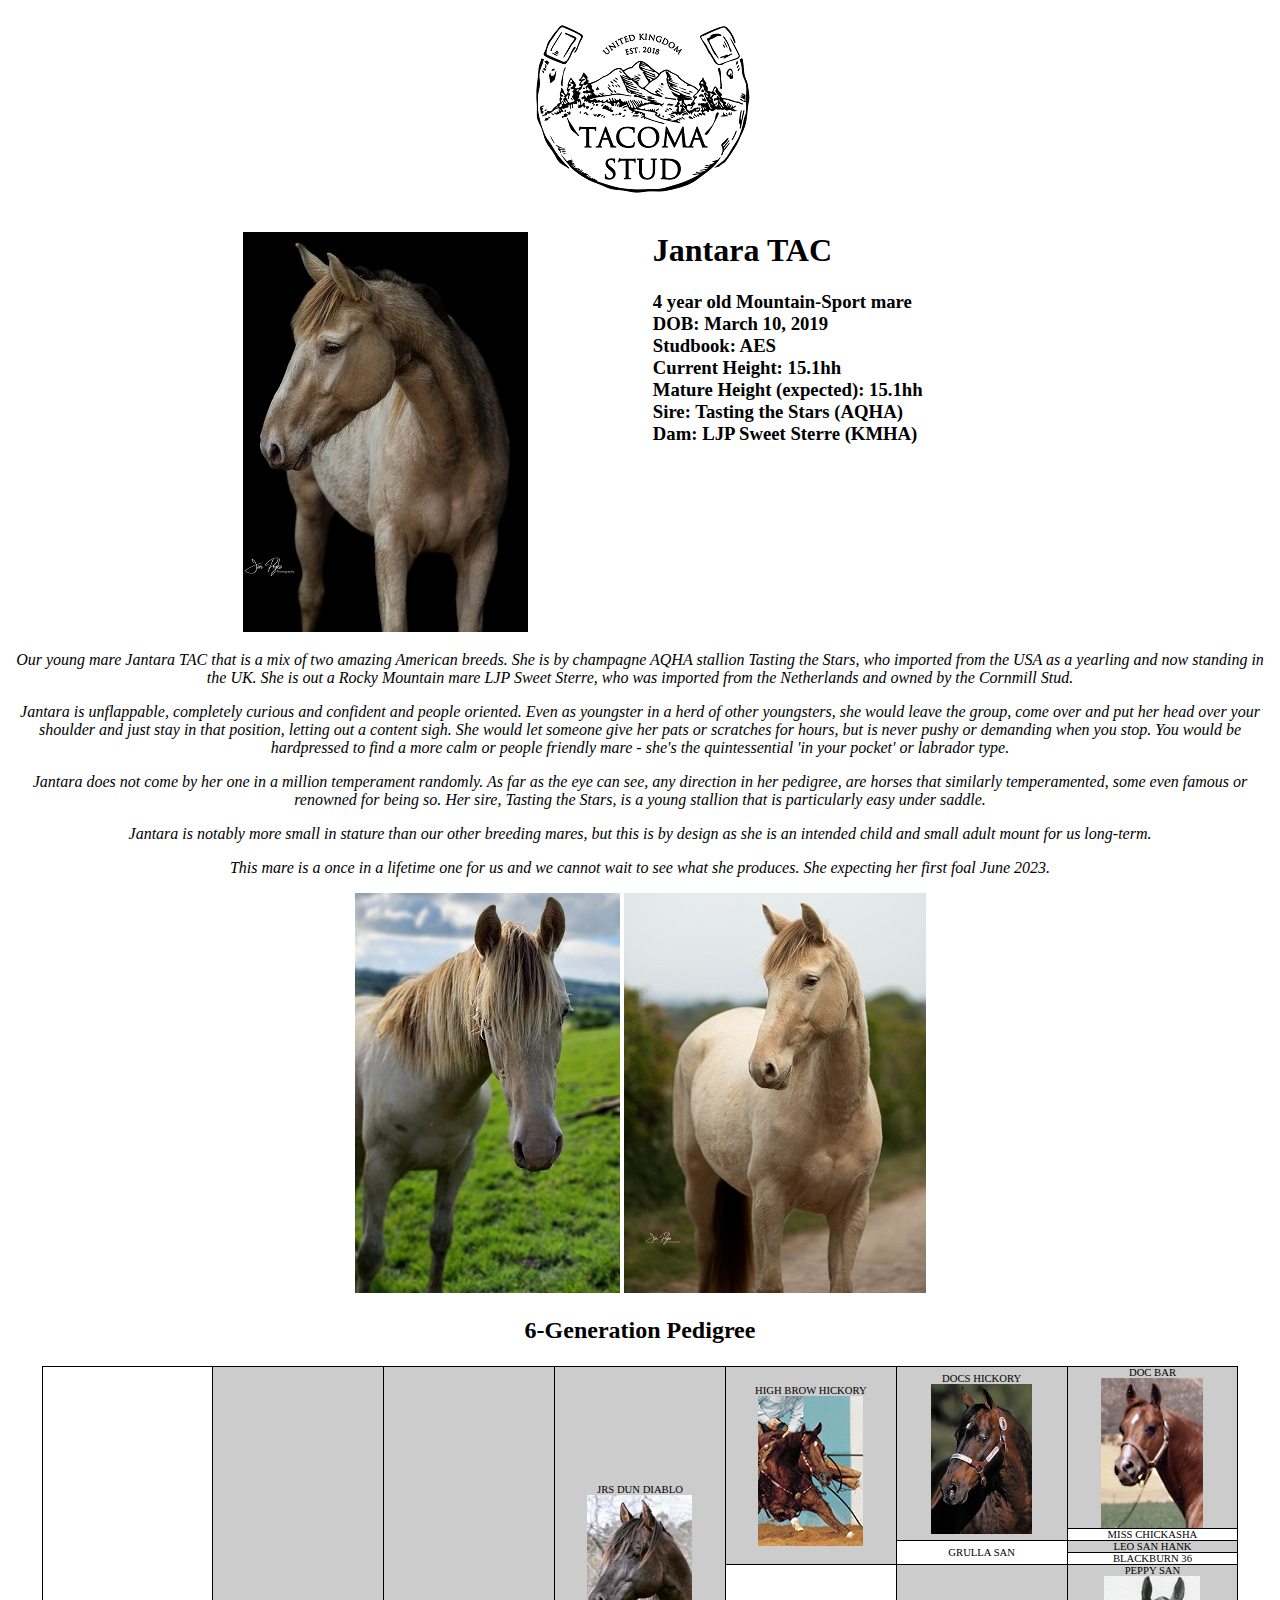
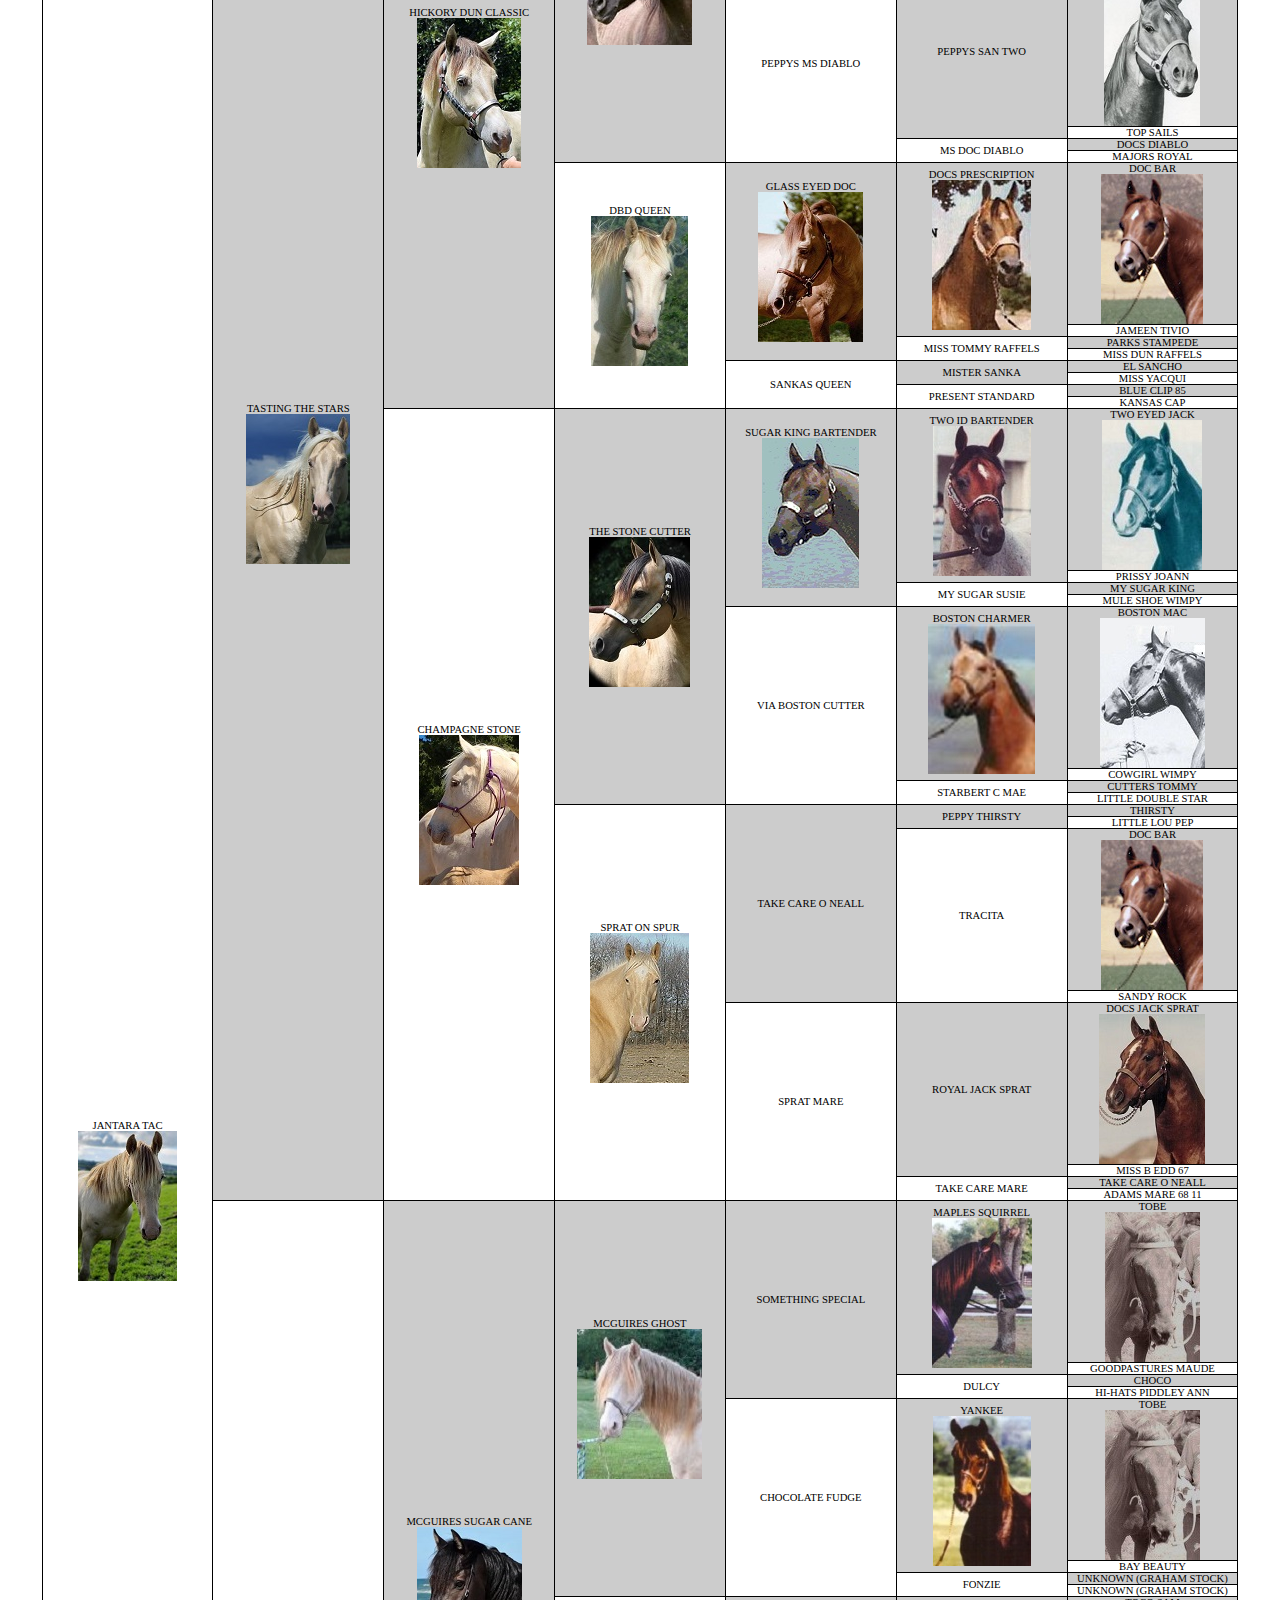
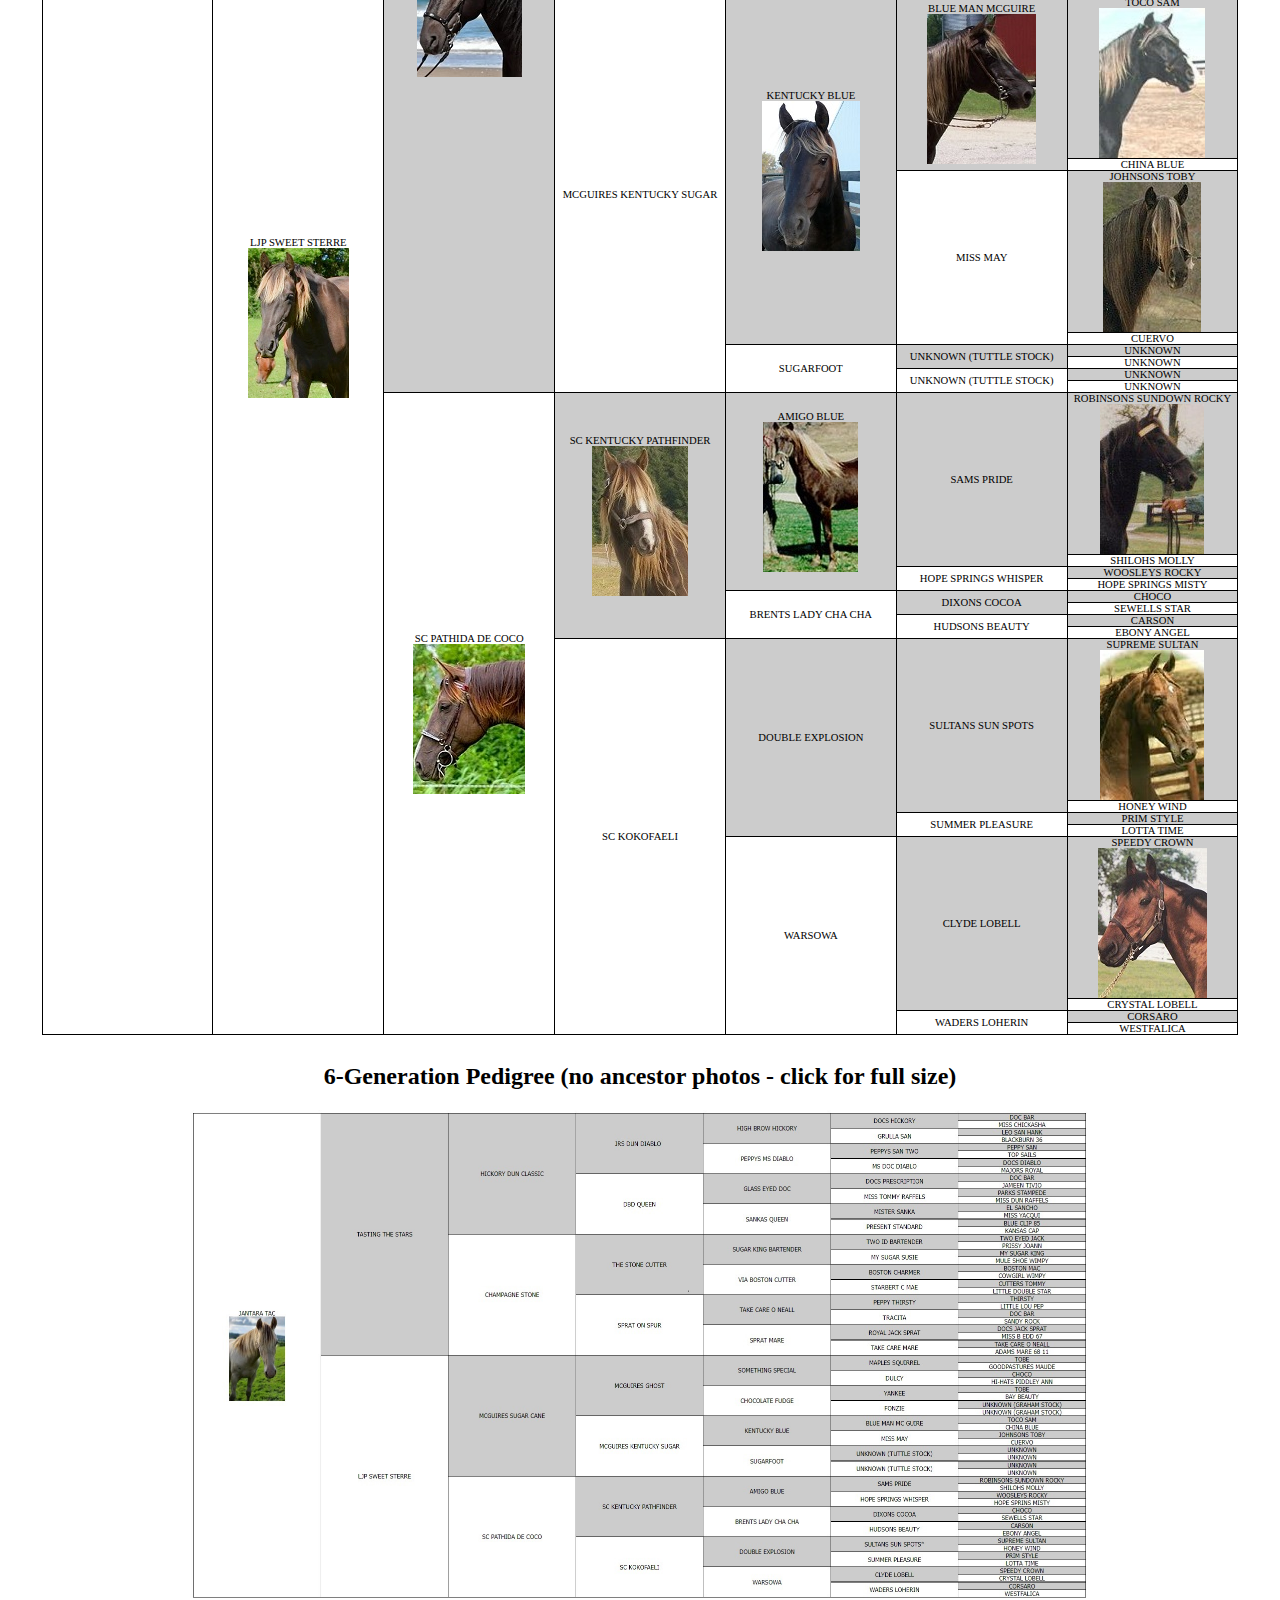
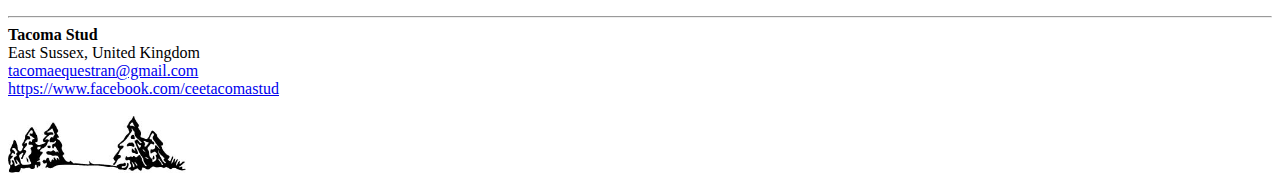
<file: horsepages/jantara/jantara.html>
<html>

<head>
<meta http-equiv="Content-Language" content="en-us">
<meta http-equiv="Content-Type" content="text/html; charset=windows-1252">


<title>Jantara TAC (AES Mare) - Tacoma Stud</title>


</head>

<body>


<table dir="ltr" border="0" cellpadding="0" cellspacing="0" width="100%">
<tr><td valign="top">
<div align="center">



<h1><img src="../../images/tacoma_stud_horseshoe_logo_top.png" alt="" class="center"></h1><p>

<table border="0" width="800">
  <tr>
    <td><img border="0" src="../jantara/images/jantara_top_2.jpg"></td>

    <td valign="top">
        <h1>Jantara TAC</h1>
        <p>
		<h3>
        4 year old Mountain-Sport mare<br>
		<b>DOB</b>: March 10, 2019<br>
		Studbook: AES<br>
		Current Height: 15.1hh<br>
		Mature Height (expected): 15.1hh<br>
		Sire: Tasting the Stars (AQHA)<br>
		Dam: LJP Sweet Sterre (KMHA)<br>

		</h3>
	</td>
   </tr>


</table>


  <p>




<i>Our young mare Jantara TAC that is a mix of two amazing American breeds. She
		is by champagne AQHA stallion Tasting the Stars, who imported from the USA as a yearling and now standing in the UK.
		She is out a Rocky Mountain mare LJP Sweet Sterre, who was imported from the Netherlands and owned by the Cornmill Stud. <p>

Jantara is unflappable, completely curious and confident and people oriented. Even as youngster in a herd of other youngsters,
she would leave the group, come over and put her head over your shoulder and just stay in that position, letting out a content sigh. She would let someone give her pats or scratches for hours,
but is never pushy or demanding when you stop. You would be hardpressed to find a more calm or people friendly mare - she's the quintessential 'in your pocket'
or labrador type.<p>
<p>

Jantara does not come by her one in a million temperament randomly. As far as the eye can see, any direction in her pedigree, are horses that similarly temperamented,
some even famous or renowned for being so. Her sire, Tasting the Stars, is a young stallion that is particularly easy under saddle.<p>

Jantara is notably more small in stature than our other breeding mares, but this is by design as she is an intended child and small adult mount for us long-term.
<p>
This mare is a once in a lifetime one for us and we cannot wait to see what she produces. She expecting her first foal June 2023.<p></i>

<img border="0" src="../jantara/images/jantara_top_1.jpg"> <img border="0" src="../jantara/images/jantara_top_3.jpg">

<h2>6-Generation Pedigree</h2>










     <!-- Begin Pedigree Table -->

     <style>
	.male {
		background-color: #CCCCCC;
		color: #000000;
		font-family: Tahoma;
		font-size: 8pt;
		text-align: center;
		vertical-align: middle;
		border-collapse: collapse;
		border: 1px solid #000000;
	}

	.female {
		background-color: #FFFFFF;
		color: #000000;
		font-family: Tahoma;
		font-size: 8pt;
		text-align: center;
		vertical-align: middle;
		border-collapse: collapse;
		border: 1px solid #000000;
	}
     </style>

     <table border="0" cellpadding="0" width='95%'>
     <tr><td>
     <table style="border: 1px solid #000000; border-collapse: collapse;" border="1" cellpadding="0" cellspacing="0" width="100%">
     <tr>
	<td rowspan='64' width='14%' class='female'>JANTARA TAC
	<br>
	<img border="0" src="images/ped/jantara_ped_chart_photo.jpg">

	</td>
	<td rowspan='32' width='14%' class='male'>TASTING THE STARS
	<br>
	<img border="0" src="images/ped/nash_ped_chart_photo.jpg">
    </td>
	<td rowspan='16' width='14%' class='male'>HICKORY DUN CLASSIC<br>
	<img border="0" src="images/ped/hickory_dun_classic_ped_chart_photo_2.jpg">
	</td>
	<td rowspan='8' width='14%' class='male'>JRS DUN DIABLO
		<br>
	<img border="0" src="images/ped/jrs_dun_diablo_ped_chart_photo_1.jpg">
	</td>
	<td rowspan='4' width='14%' class='male'>HIGH BROW HICKORY<br>
	<img border="0" src="images/ped/high_brow_hickory_ped_chart_photo_1.jpg">
	</td>
	<td rowspan='2' width='14%' class='male'>DOCS HICKORY<br>
	<img border="0" src="images/ped/docs_hickory_ped_chart_photo_4.jpg"></td>
	<td rowspan='1' width='14%' class='male'>DOC BAR<br>
	<img border="0" src="images/ped/doc_bar_ped_chart_photo_1.jpg"></td>
     </tr><tr>
	<td rowspan='1' width='14%' class='female'>MISS CHICKASHA</td>
     </tr><tr>
	<td rowspan='2' width='14%' class='female'>GRULLA SAN</td>
	<td rowspan='1' width='14%' class='male'>LEO SAN HANK</td>
     </tr><tr>
	<td rowspan='1' width='14%' class='female'>BLACKBURN 36</td>
     </tr><tr>
	<td rowspan='4' width='14%' class='female'>PEPPYS MS DIABLO</td>
	<td rowspan='2' width='14%' class='male'>PEPPYS SAN TWO</td>
	<td rowspan='1' width='14%' class='male'>PEPPY SAN<br>
	<img border="0" src="images/ped/peppy_san_ped_chart_photo.jpg"></td>
     </tr><tr>
	<td rowspan='1' width='14%' class='female'>TOP SAILS</td>
     </tr><tr>
	<td rowspan='2' width='14%' class='female'>MS DOC DIABLO</td>
	<td rowspan='1' width='14%' class='male'>DOCS DIABLO</td>
     </tr><tr>
	<td rowspan='1' width='14%' class='female'>MAJORS ROYAL</td>
     </tr><tr>
	<td rowspan='8' width='14%' class='female'>DBD QUEEN<br>
	<img border="0" src="images/ped/dbd_queen_ped_chart_photo.jpg">
	</td>
	<td rowspan='4' width='14%' class='male'>GLASS EYED DOC<br>
	<img border="0" src="images/ped/glass_eyed_doc_ped_chart_photo.jpg"></td>
	<td rowspan='2' width='14%' class='male'>DOCS PRESCRIPTION<br>
	<img border="0" src="images/ped/docs_perscription_ped_chart_photo.jpg"></td>
	<td rowspan='1' width='14%' class='male'>DOC BAR<br>
	<img border="0" src="images/ped/doc_bar_ped_chart_photo_1.jpg"></td>
     </tr><tr>
	<td rowspan='1' width='14%' class='female'>JAMEEN TIVIO</td>
     </tr><tr>
	<td rowspan='2' width='14%' class='female'>MISS TOMMY RAFFELS</td>
	<td rowspan='1' width='14%' class='male'>PARKS STAMPEDE</td>
     </tr><tr>
	<td rowspan='1' width='14%' class='female'>MISS DUN RAFFELS</td>
     </tr><tr>
	<td rowspan='4' width='14%' class='female'>SANKAS QUEEN</td>
	<td rowspan='2' width='14%' class='male'>MISTER SANKA</td>
	<td rowspan='1' width='14%' class='male'>EL SANCHO</td>
     </tr><tr>
	<td rowspan='1' width='14%' class='female'>MISS YACQUI</td>
     </tr><tr>
	<td rowspan='2' width='14%' class='female'>PRESENT STANDARD</td>
	<td rowspan='1' width='14%' class='male'>BLUE CLIP 85</td>
     </tr><tr>
	<td rowspan='1' width='14%' class='female'>KANSAS CAP</td>
     </tr><tr>
	<td rowspan='16' width='14%' class='female'>CHAMPAGNE STONE<br>
	<img border="0" src="images/ped/champagne_stone_ped_chart_photo_2.jpg">
	</td>
	<td rowspan='8' width='14%' class='male'>THE STONE CUTTER<br>
	<img border="0" src="images/ped/the_stone_cutter_ped_chart_photo_1.jpg">
	</td>
	<td rowspan='4' width='14%' class='male'>SUGAR KING BARTENDER<br>
	<img border="0" src="images/ped/sugar_king_bartender_ped_chart_photo_2.jpg"></td>
	<td rowspan='2' width='14%' class='male'>TWO ID BARTENDER<br>
	<img border="0" src="images/ped/two_id_bartender_ped_chart_photo.jpg"></td>
	<td rowspan='1' width='14%' class='male'>TWO EYED JACK<br>
	<img border="0" src="images/ped/two_eyed_jack_ped_chart_photo.jpg"></td>
     </tr><tr>
	<td rowspan='1' width='14%' class='female'>PRISSY JOANN</td>
     </tr><tr>
	<td rowspan='2' width='14%' class='female'>MY SUGAR SUSIE</td>
	<td rowspan='1' width='14%' class='male'>MY SUGAR KING</td>
     </tr><tr>
	<td rowspan='1' width='14%' class='female'>MULE SHOE WIMPY</td>
     </tr><tr>
	<td rowspan='4' width='14%' class='female'>VIA BOSTON CUTTER</td>
	<td rowspan='2' width='14%' class='male'>BOSTON CHARMER<br>
	<img border="0" src="images/ped/boston_charmer_ped_chart_photo.jpg"></td>
	<td rowspan='1' width='14%' class='male'>BOSTON MAC<br>
	<img border="0" src="images/ped/boston_mac_ped_chart_photo.jpg"></td>
     </tr><tr>
	<td rowspan='1' width='14%' class='female'>COWGIRL WIMPY</td>
     </tr><tr>
	<td rowspan='2' width='14%' class='female'>STARBERT C MAE</td>
	<td rowspan='1' width='14%' class='male'>CUTTERS TOMMY</td>
     </tr><tr>
	<td rowspan='1' width='14%' class='female'>LITTLE DOUBLE STAR</td>
     </tr><tr>
	<td rowspan='8' width='14%' class='female'>SPRAT ON SPUR
	<br>
		<img border="0" src="images/ped/sprat_on_spur_ped_chart_photo_1.jpg">
		</td>




	<td rowspan='4' width='14%' class='male'>TAKE CARE O NEALL</td>
	<td rowspan='2' width='14%' class='male'>PEPPY THIRSTY</td>
	<td rowspan='1' width='14%' class='male'>THIRSTY</td>
     </tr><tr>
	<td rowspan='1' width='14%' class='female'>LITTLE LOU PEP</td>
     </tr><tr>
	<td rowspan='2' width='14%' class='female'>TRACITA</td>
	<td rowspan='1' width='14%' class='male'>DOC BAR<br>
	<img border="0" src="images/ped/doc_bar_ped_chart_photo_1.jpg"></td>
     </tr><tr>
	<td rowspan='1' width='14%' class='female'>SANDY ROCK</td>
     </tr><tr>
	<td rowspan='4' width='14%' class='female'>SPRAT MARE</td>
	<td rowspan='2' width='14%' class='male'>ROYAL JACK SPRAT</td>
	<td rowspan='1' width='14%' class='male'>DOCS JACK SPRAT<br>
	<img border="0" src="images/ped/docs_jack_sprat_ped_chart_photo.jpg"></td>
     </tr><tr>
	<td rowspan='1' width='14%' class='female'>MISS B EDD 67</td>
     </tr><tr>
	<td rowspan='2' width='14%' class='female'>TAKE CARE MARE</td>
	<td rowspan='1' width='14%' class='male'>TAKE CARE O NEALL</td>
     </tr><tr>
	<td rowspan='1' width='14%' class='female'>ADAMS MARE 68 11</td>
     </tr><tr>
	<td rowspan='32' width='14%' class='female'>LJP SWEET STERRE<br>
	<img border="0" src="images/ped/steffi_ped_chart_photo_2.jpg">
	</td>
	<td rowspan='16' width='14%' class='male'>MCGUIRES SUGAR CANE	<br>
	<img border="0" src="images/ped/mcguires_sugar_cane_ped_chart_photo_1.jpg"></td>
	<td rowspan='8' width='14%' class='male'>MCGUIRES GHOST<br>
	<img border="0" src="images/ped/mcguires_ghost_ped_chart_photo_1.jpg"></td>
	<td rowspan='4' width='14%' class='male'>SOMETHING SPECIAL</td>
	<td rowspan='2' width='14%' class='male'>MAPLES SQUIRREL<br>
	<img border="0" src="images/ped/maples_squirrel_ped_chart_photo.jpg"></td>
	<td rowspan='1' width='14%' class='male'>TOBE<br>
	<img border="0" src="images/ped/tobe_ped_chart_photo_1.jpg"></td>
     </tr><tr>
	<td rowspan='1' width='14%' class='female'>GOODPASTURES MAUDE</td>
     </tr><tr>
	<td rowspan='2' width='14%' class='female'>DULCY</td>
	<td rowspan='1' width='14%' class='male'>CHOCO</td>
     </tr><tr>
	<td rowspan='1' width='14%' class='female'>HI-HATS PIDDLEY ANN</td>
     </tr><tr>
	<td rowspan='4' width='14%' class='female'>CHOCOLATE FUDGE</td>
	<td rowspan='2' width='14%' class='male'>YANKEE<br>
	<img border="0" src="images/ped/yankee_ped_chart_photo.jpg"></td>
	<td rowspan='1' width='14%' class='male'>TOBE<br>
	<img border="0" src="images/ped/tobe_ped_chart_photo_1.jpg"></td>
     </tr><tr>
	<td rowspan='1' width='14%' class='female'>BAY BEAUTY</td>
     </tr><tr>
	<td rowspan='2' width='14%' class='female'>FONZIE</td>
	<td rowspan='1' width='14%' class='male'>UNKNOWN (GRAHAM STOCK)</td>
     </tr><tr>
	<td rowspan='1' width='14%' class='female'>UNKNOWN (GRAHAM STOCK)</td>
     </tr><tr>
	<td rowspan='8' width='14%' class='female'>MCGUIRES KENTUCKY SUGAR</td>
	<td rowspan='4' width='14%' class='male'>KENTUCKY BLUE<br>
	<img border="0" src="images/ped/kentucky_blue_ped_chart_photo_1.jpg"></td>
	<td rowspan='2' width='14%' class='male'>BLUE MAN MCGUIRE<br>
	<img border="0" src="images/ped/blue_man_mcguire_ped_chart_photo.jpg"></td>
	<td rowspan='1' width='14%' class='male'>TOCO SAM<br>
	<img border="0" src="images/ped/toco_sam_ped_chart_photo.jpg"></td>
     </tr><tr>
	<td rowspan='1' width='14%' class='female'>CHINA BLUE</td>
     </tr><tr>
	<td rowspan='2' width='14%' class='female'>MISS MAY</td>
	<td rowspan='1' width='14%' class='male'>JOHNSONS TOBY<br>
	<img border="0" src="images/ped/johnsons_toby_ped_chart_photo.jpg"></td>
     </tr><tr>
	<td rowspan='1' width='14%' class='female'>CUERVO</td>
     </tr><tr>
	<td rowspan='4' width='14%' class='female'>SUGARFOOT</td>
	<td rowspan='2' width='14%' class='male'>UNKNOWN (TUTTLE STOCK)</td>
	<td rowspan='1' width='14%' class='male'>UNKNOWN</td>
     </tr><tr>
	<td rowspan='1' width='14%' class='female'>UNKNOWN</td>
     </tr><tr>
	<td rowspan='2' width='14%' class='female'>UNKNOWN (TUTTLE STOCK)</td>
	<td rowspan='1' width='14%' class='male'>UNKNOWN</td>
     </tr><tr>
	<td rowspan='1' width='14%' class='female'>UNKNOWN</td>
     </tr><tr>
	<td rowspan='16' width='14%' class='female'>SC PATHIDA DE COCO<br>
	<img border="0" src="images/ped/sc_pathida_ped_chart_photo_1.jpg"></td>
	<td rowspan='8' width='14%' class='male'>SC KENTUCKY PATHFINDER<br>
	<img border="0" src="images/ped/sc_kentucky_pathfinder_ped_chart_photo_4.jpg"></td>
	<td rowspan='4' width='14%' class='male'>AMIGO BLUE<br>
	<img border="0" src="images/ped/amigo_blue_ped_chart_photo.jpg"></td>
	<td rowspan='2' width='14%' class='male'>SAMS PRIDE</td>
	<td rowspan='1' width='14%' class='male'>ROBINSONS SUNDOWN ROCKY<br>
	<img border="0" src="images/ped/robinsons_sundown_rocky_ped_chart_photo.jpg"></td>
     </tr><tr>
	<td rowspan='1' width='14%' class='female'>SHILOHS MOLLY</td>
     </tr><tr>
	<td rowspan='2' width='14%' class='female'>HOPE SPRINGS WHISPER</td>
	<td rowspan='1' width='14%' class='male'>WOOSLEYS ROCKY</td>
     </tr><tr>
	<td rowspan='1' width='14%' class='female'>HOPE SPRINGS MISTY</td>
     </tr><tr>
	<td rowspan='4' width='14%' class='female'>BRENTS LADY CHA CHA</td>
	<td rowspan='2' width='14%' class='male'>DIXONS COCOA</td>
	<td rowspan='1' width='14%' class='male'>CHOCO</td>
     </tr><tr>
	<td rowspan='1' width='14%' class='female'>SEWELLS STAR</td>
     </tr><tr>
	<td rowspan='2' width='14%' class='female'>HUDSONS BEAUTY</td>
	<td rowspan='1' width='14%' class='male'>CARSON</td>
     </tr><tr>
	<td rowspan='1' width='14%' class='female'>EBONY ANGEL</td>
     </tr><tr>
	<td rowspan='8' width='14%' class='female'>SC KOKOFAELI</td>
	<td rowspan='4' width='14%' class='male'>DOUBLE EXPLOSION</td>
	<td rowspan='2' width='14%' class='male'>SULTANS SUN SPOTS</td>
	<td rowspan='1' width='14%' class='male'>SUPREME SULTAN<br>
	<img border="0" src="images/ped/supreme_sultan_ped_chart_photo_1.jpg"></td>
     </tr><tr>
	<td rowspan='1' width='14%' class='female'>HONEY WIND</td>
     </tr><tr>
	<td rowspan='2' width='14%' class='female'>SUMMER PLEASURE</td>
	<td rowspan='1' width='14%' class='male'>PRIM STYLE</td>
     </tr><tr>
	<td rowspan='1' width='14%' class='female'>LOTTA TIME</td>
     </tr><tr>
	<td rowspan='4' width='14%' class='female'>WARSOWA</td>
	<td rowspan='2' width='14%' class='male'>CLYDE LOBELL</td>
	<td rowspan='1' width='14%' class='male'>SPEEDY CROWN<br>
	<img border="0" src="images/ped/speedy_crown_ped_chart_photo.jpg"></td>
     </tr><tr>
	<td rowspan='1' width='14%' class='female'>CRYSTAL LOBELL</td>
     </tr><tr>
	<td rowspan='2' width='14%' class='female'>WADERS LOHERIN</td>
	<td rowspan='1' width='14%' class='male'>CORSARO</td>
     </tr><tr>
	<td rowspan='1' width='14%' class='female'>WESTFALICA</td>
     </tr><tr>
     </table>
     </td><tr>
     <tr><td align='right' valign='top' style='padding-top: 0px margin-top: 0px; font-size:8pt; font-family: Arial'>
     </td><tr>
     </table>

    <!-- End Pedigree Table -->









<h2>6-Generation Pedigree (no ancestor photos - click for full size)</h2><p>

   <a href="images/jantara/ped/jantara_pedigree_6_gen.jpg">
   <img border="0" src="images/ped/jantara_pedigree_6_gen.jpg" height="490" width="900">
   </a>
<p>
</div>


<p>

<hr><p>







<!-- End of main page body table -->
 </td>
 </tr>
 </table>




<!-- Footer -->
					<footer id="footer">

						<b>Tacoma Stud</b><br>
						East Sussex, United Kingdom<br>
						<a href="mailto:tacomaequestrian@gmail.com"><u> tacomaequestran@gmail.com</u></a><br>
						<a  href="https://www.facebook.com/ceetacomastud"><u>https://www.facebook.com/ceetacomastud</u><br>

						<br><img src="../../images/trees_footer.jpg" width = "178" height = "57" alt="" class="center"/>


					</footer>

</body>

</html>
</file>
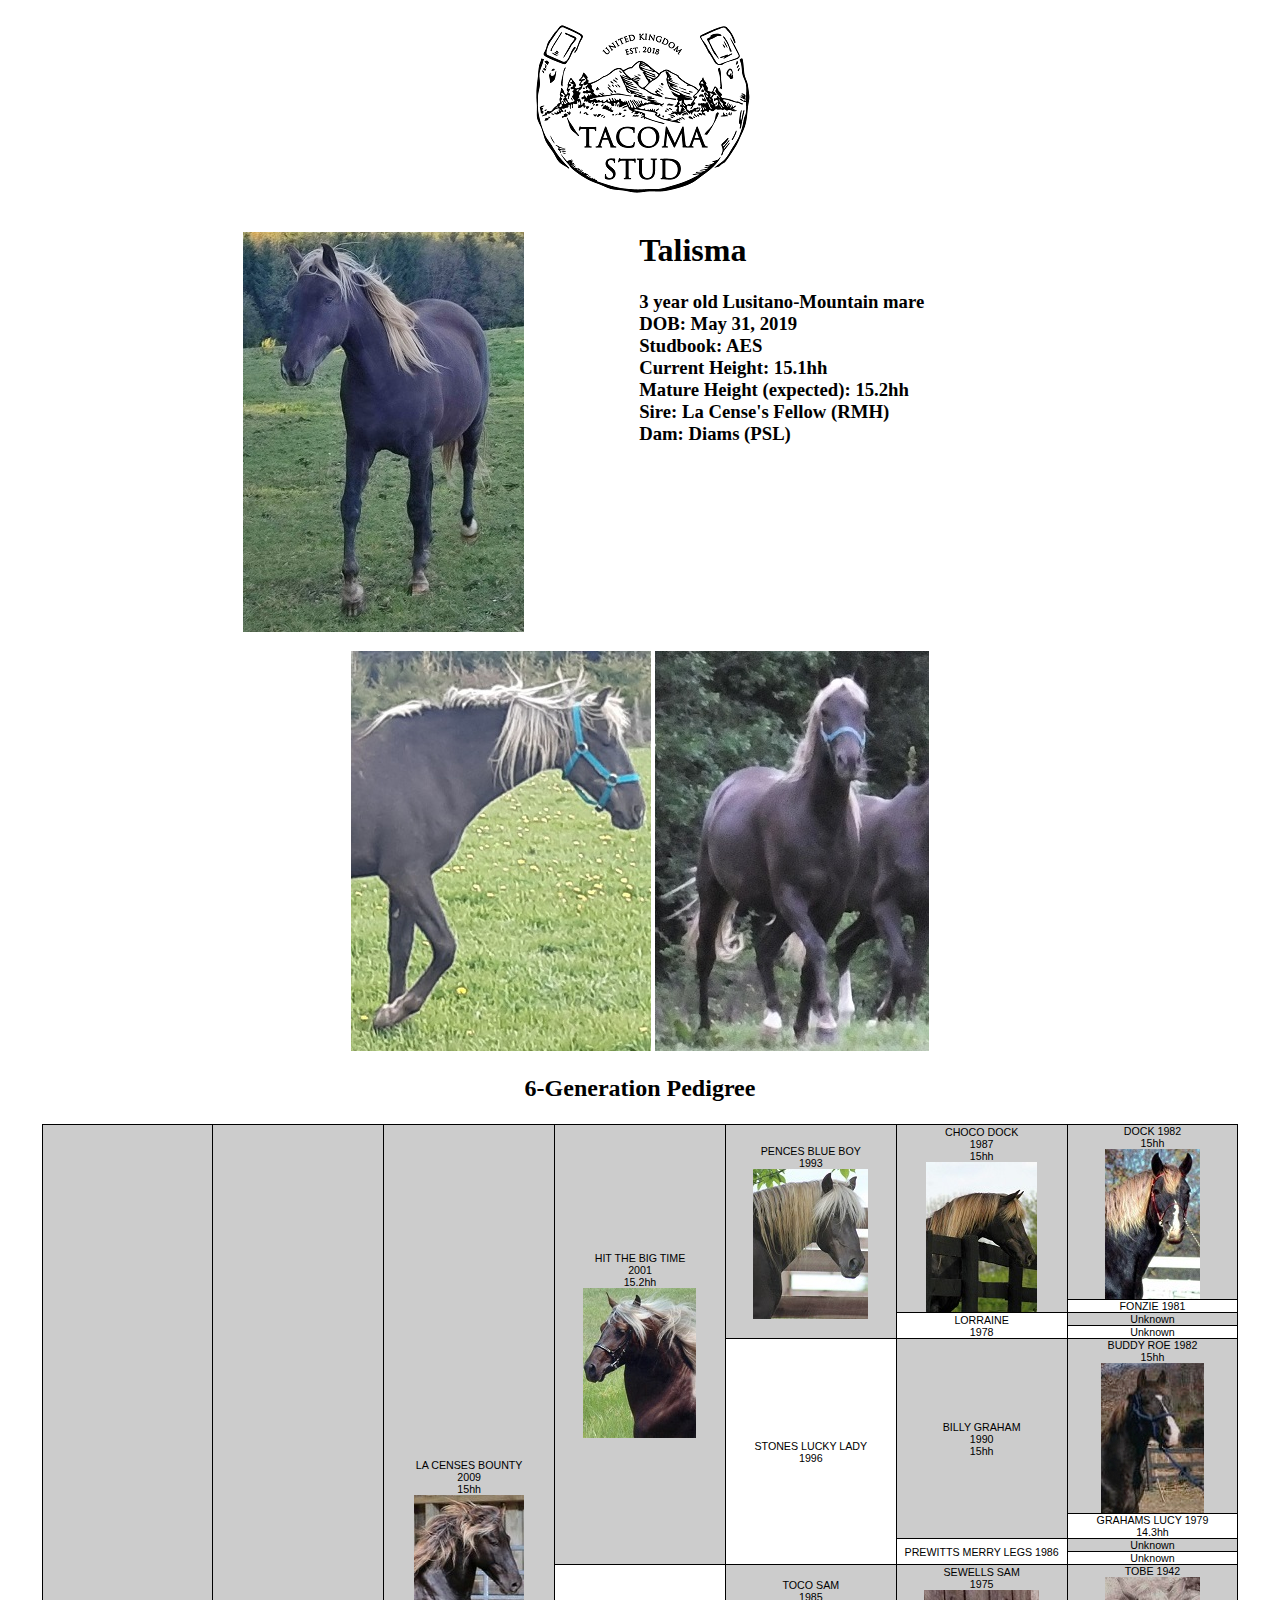
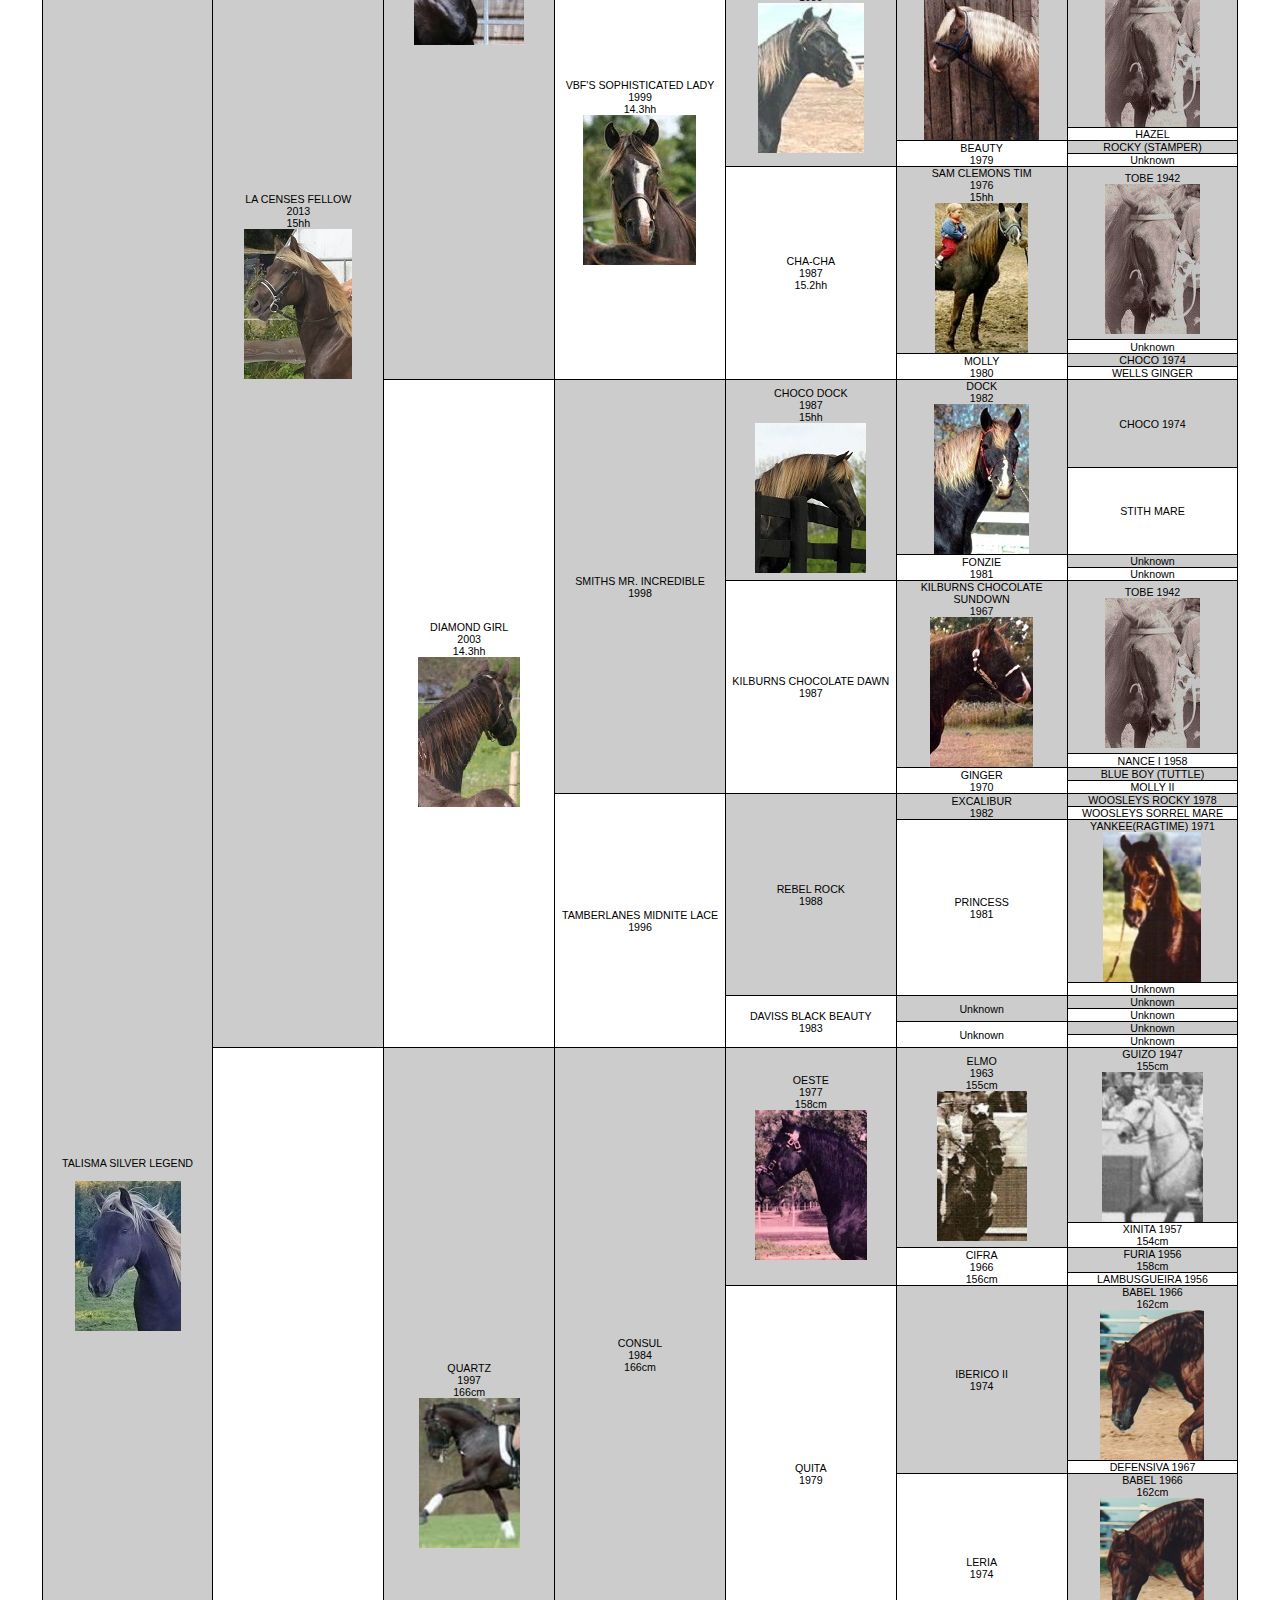
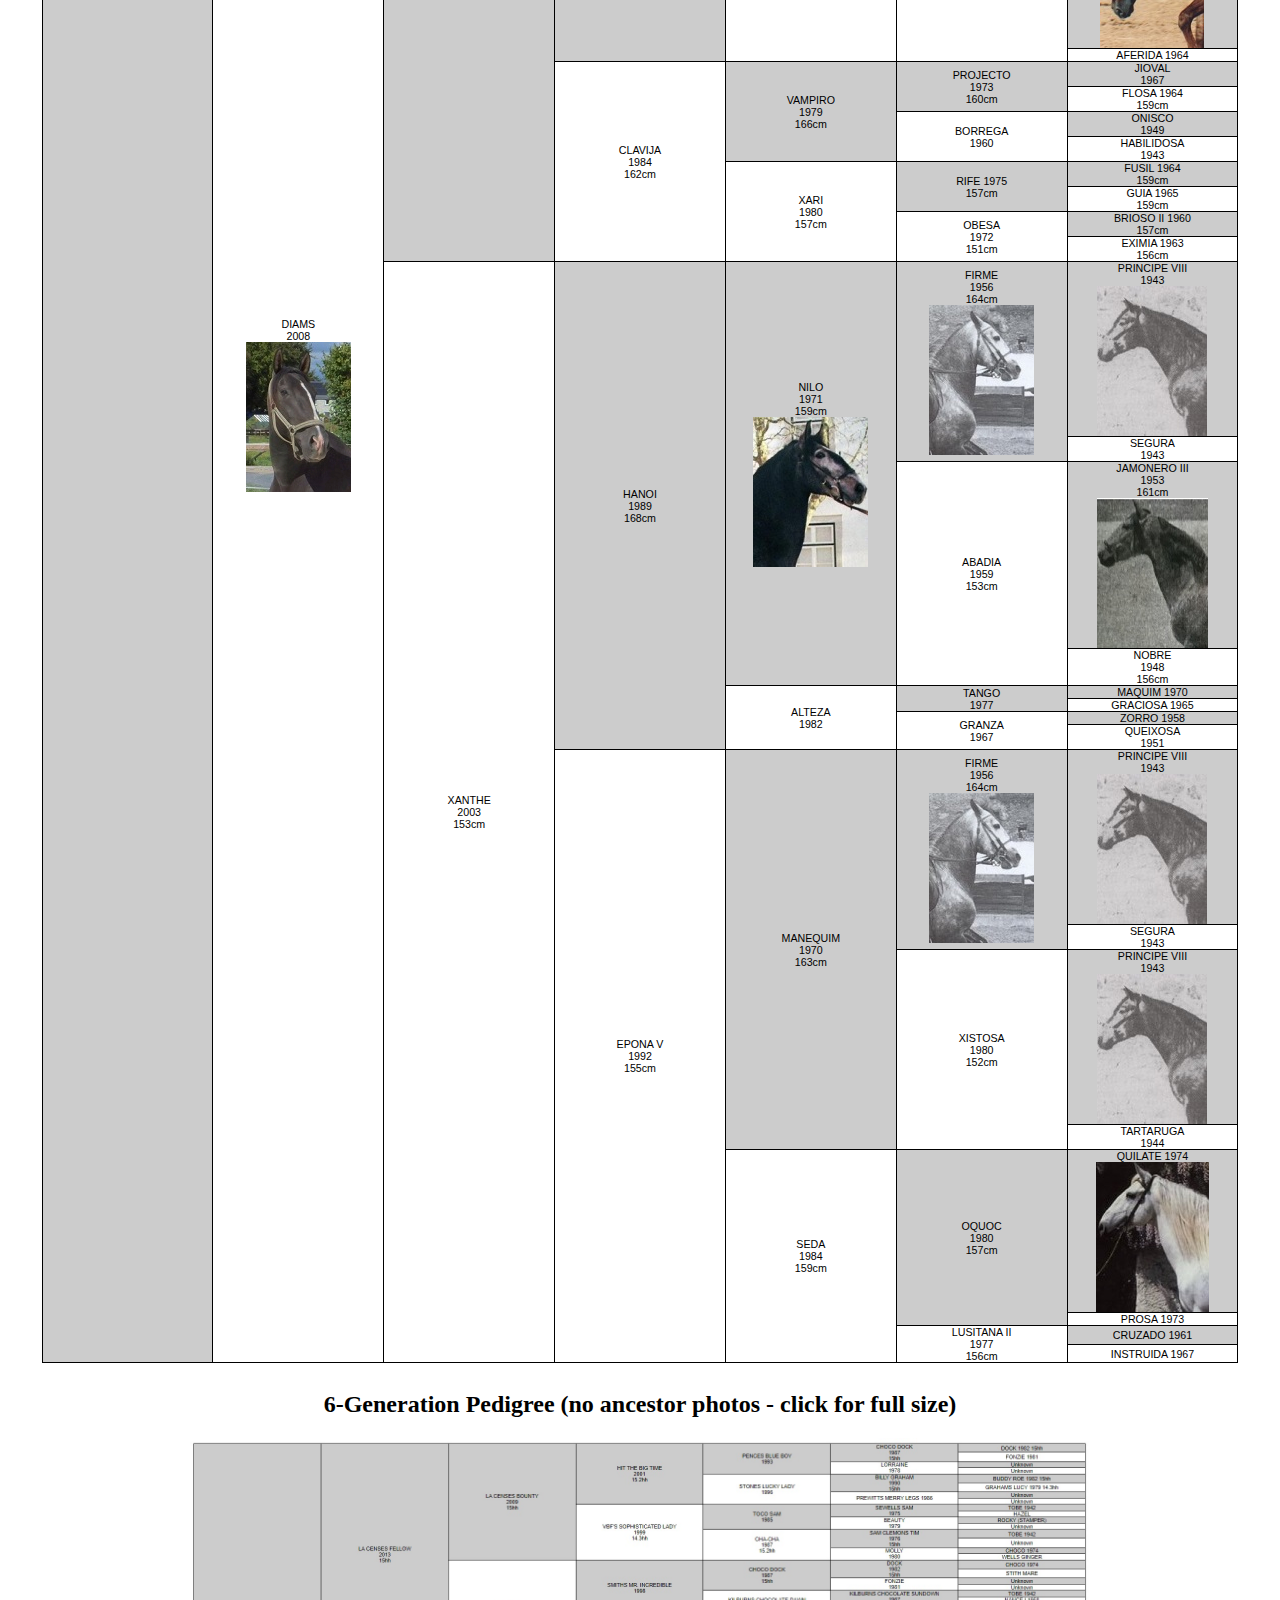
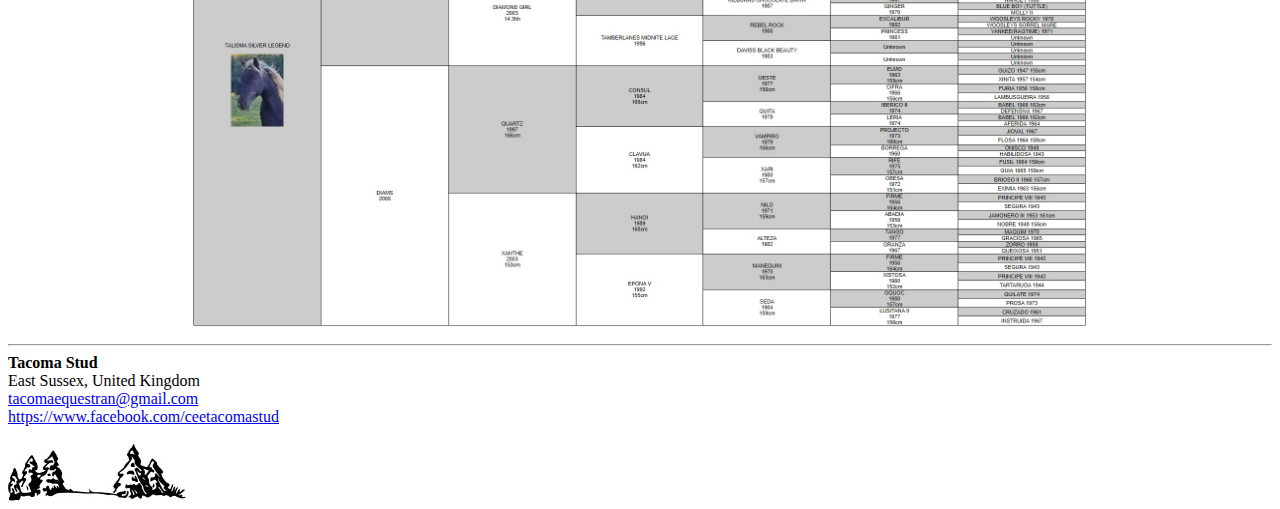
<file: horsepages/talisma/talisma.html>
<html>

<head>
<meta http-equiv="Content-Language" content="en-us">
<meta http-equiv="Content-Type" content="text/html; charset=windows-1252">


<title>Talisma (AES Mare) - Tacoma Stud</title>


</head>

<body>


<table dir="ltr" border="0" cellpadding="0" cellspacing="0" width="100%">
<tr><td valign="top">
<div align="center">



<h1><img src="../../images/tacoma_stud_horseshoe_logo_top.png" alt="" class="center"></h1><p>

<table border="0" width="800">
  <tr>
    <td><img border="0" src="../talisma/images/talisma_top_2.jpg"></td>

    <td valign="top">
        <h1>Talisma</h1>
        <p>
		<h3>
        3 year old Lusitano-Mountain mare<br>
		<b>DOB</b>: May 31, 2019<br>
		Studbook: AES<br>
		Current Height: 15.1hh<br>
		Mature Height (expected): 15.2hh<br>
		Sire: La Cense's Fellow (RMH)<br>
		Dam: Diams (PSL) <br>

		</h3>
	</td>
   </tr>


</table>


  <p>




<i></i>

<img border="0" src="../talisma/images/talisma_top_3.jpg"> <img border="0" src="../talisma/images/talisma_top_4.jpg">

  <p>


<h2>6-Generation Pedigree</h2>






     <!-- Begin Pedigree Table -->

     <style>
	.male {
		background-color: #CCCCCC;
		color: #000000;
		font-family: Arial;
		font-size: 8pt;
		text-align: center;
		vertical-align: middle;
		border-collapse: collapse;
		border: 1px solid #000000;
	}

	.female {
		background-color: #FFFFFF;
		color: #000000;
		font-family: Arial;
		font-size: 8pt;
		text-align: center;
		vertical-align: middle;
		border-collapse: collapse;
		border: 1px solid #000000;
	}
     </style>

     <table border="0" cellpadding="0" width='95%'>
     <tr><td>
     <table style="border: 1px solid #000000; border-collapse: collapse;" border="1" cellpadding="0" cellspacing="0" width="100%">
     <tr>
	<td rowspan='64' width='14%' class='male'>TALISMA SILVER LEGEND<br>
		<br>
		<img border="0" src="images/ped/talisma_ped_chart_photo_2.jpg">
	</td>
	<td rowspan='32' width='14%' class='male'>LA CENSES FELLOW<br>2013<br>15hh
		<br>
		<img border="0" src="images/ped/fellow_ped_chart_photo_3.jpg">
		</td>
	<td rowspan='16' width='14%' class='male'>LA CENSES BOUNTY<br>2009<br>15hh
		<br>
		<img border="0" src="images/ped/la_censes_bounty_ped_chart_photo_1.jpg">
		</td>
	<td rowspan='8' width='14%' class='male'>HIT THE BIG TIME<br>2001<br>15.2hh
		<br>
		<img border="0" src="images/ped/hit_the_big_time_ped_chart_photo_1.jpg">
		</td>
	<td rowspan='4' width='14%' class='male'>PENCES BLUE BOY<br>1993
		<br>
		<img border="0" src="images/ped/pences_blue_boy_ped_chart_photo_2.jpg">
		</td>
	<td rowspan='2' width='14%' class='male'>CHOCO DOCK <br>1987<br>15hh
		<br>
		<img border="0" src="images/ped/choco_dock_ped_chart_photo_2.jpg">
		</td>
	<td rowspan='1' width='14%' class='male'>DOCK 1982<br>15hh
			<br>
		<img border="0" src="images/ped/dock_ped_chart_photo_3.jpg">
		</td>
     </tr><tr>
	<td rowspan='1' width='14%' class='female'>FONZIE 1981</td>
     </tr><tr>
	<td rowspan='2' width='14%' class='female'>LORRAINE <br>1978</td>
	<td rowspan='1' width='14%' class='male'>Unknown</td>
     </tr><tr>
	<td rowspan='1' width='14%' class='female'>Unknown</td>
     </tr><tr>
	<td rowspan='4' width='14%' class='female'>STONES LUCKY LADY<br>1996</td>
	<td rowspan='2' width='14%' class='male'>BILLY GRAHAM <br>1990<br>15hh</td>
	<td rowspan='1' width='14%' class='male'>BUDDY ROE 1982<br>15hh
		<br>
		<img border="0" src="images/ped/buddy_roe_ped_chart_photo_1.jpg">

	</td>
     </tr><tr>
	<td rowspan='1' width='14%' class='female'>GRAHAMS LUCY 1979<br>14.3hh</td>
     </tr><tr>
	<td rowspan='2' width='14%' class='female'>PREWITTS MERRY LEGS 1986</td>
	<td rowspan='1' width='14%' class='male'>Unknown</td>
     </tr><tr>
	<td rowspan='1' width='14%' class='female'>Unknown</td>
     </tr><tr>
	<td rowspan='8' width='14%' class='female'>VBF'S SOPHISTICATED LADY<br>1999<br>14.3hh
		<br>
		<img border="0" src="images/ped/vbfs_sophisticated_lady_ped_chart_photo_9.jpg">
	</td>
	<td rowspan='4' width='14%' class='male'>TOCO SAM<br>1985
		<br>
		<img border="0" src="images/ped/toco_sam_ped_chart_photo.jpg">
		</td>
	<td rowspan='2' width='14%' class='male'>SEWELLS SAM<br>1975
		<br>
		<img border="0" src="images/ped/sewells_sam_ped_chart_photo_2.jpg">
		</td>
	<td rowspan='1' width='14%' class='male'>TOBE 1942
	    <br>
		<img border="0" src="images/ped/tobe_ped_chart_photo_1.jpg">
		</td>
     </tr><tr>
	<td rowspan='1' width='14%' class='female'>HAZEL</td>
     </tr><tr>
	<td rowspan='2' width='14%' class='female'>BEAUTY <br>1979</td>
	<td rowspan='1' width='14%' class='male'>ROCKY (STAMPER)</td>
     </tr><tr>
	<td rowspan='1' width='14%' class='female'>Unknown</td>
     </tr><tr>
	<td rowspan='4' width='14%' class='female'>CHA-CHA<br>1987<br>15.2hh</td>
	<td rowspan='2' width='14%' class='male'>SAM CLEMONS TIM <br>1976<br>15hh
		    <br>
		<img border="0" src="images/ped/sam_clemons_tim_ped_chart_photo_2.jpg">
		</td>
	<td rowspan='1' width='14%' class='male'>TOBE 1942
		    <br>
		<img border="0" src="images/ped/tobe_ped_chart_photo_1.jpg">
		</td>
     </tr><tr>
	<td rowspan='1' width='14%' class='female'>Unknown</td>
     </tr><tr>
	<td rowspan='2' width='14%' class='female'>MOLLY <br>1980</td>
	<td rowspan='1' width='14%' class='male'>CHOCO 1974</td>
     </tr><tr>
	<td rowspan='1' width='14%' class='female'>WELLS GINGER</td>
     </tr><tr>
	<td rowspan='16' width='14%' class='female'>DIAMOND GIRL<br>2003<br>14.3hh
		<br>
		<img border="0" src="images/ped/diamond_girl_ped_chart_photo_1.jpg">
		</td>
	<td rowspan='8' width='14%' class='male'>SMITHS MR. INCREDIBLE<br>1998</td>
	<td rowspan='4' width='14%' class='male'>CHOCO DOCK<br>1987<br>15hh
		<br>
		<img border="0" src="images/ped/choco_dock_ped_chart_photo_2.jpg">	</td>
	<td rowspan='2' width='14%' class='male'>DOCK <br>1982
		 <br>
		<img border="0" src="images/ped/dock_ped_chart_photo_3.jpg">
		</td>
	<td rowspan='1' width='14%' class='male'>CHOCO 1974</td>
     </tr><tr>
	<td rowspan='1' width='14%' class='female'>STITH MARE</td>
     </tr><tr>
	<td rowspan='2' width='14%' class='female'>FONZIE <br>1981</td>
	<td rowspan='1' width='14%' class='male'>Unknown</td>
     </tr><tr>
	<td rowspan='1' width='14%' class='female'>Unknown</td>
     </tr><tr>
	<td rowspan='4' width='14%' class='female'>KILBURNS CHOCOLATE DAWN<br>1987</td>
	<td rowspan='2' width='14%' class='male'>KILBURNS CHOCOLATE SUNDOWN <br>1967
	    <br>
		<img border="0" src="images/ped/kilburns_chocolate_sundown_ped_chart_photo_1.jpg"></td>
	<td rowspan='1' width='14%' class='male'>TOBE 1942
		 <br>
		<img border="0" src="images/ped/tobe_ped_chart_photo_1.jpg">
		</td>
     </tr><tr>
	<td rowspan='1' width='14%' class='female'>NANCE I 1958</td>
     </tr><tr>
	<td rowspan='2' width='14%' class='female'>GINGER <br>1970</td>
	<td rowspan='1' width='14%' class='male'>BLUE BOY (TUTTLE)</td>
     </tr><tr>
	<td rowspan='1' width='14%' class='female'>MOLLY II</td>
     </tr><tr>
	<td rowspan='8' width='14%' class='female'>TAMBERLANES MIDNITE LACE<br>1996</td>
	<td rowspan='4' width='14%' class='male'>REBEL ROCK<br>1988</td>
	<td rowspan='2' width='14%' class='male'>EXCALIBUR<br>1982</td>
	<td rowspan='1' width='14%' class='male'>WOOSLEYS ROCKY 1978</td>
     </tr><tr>
	<td rowspan='1' width='14%' class='female'>WOOSLEYS SORREL MARE</td>
     </tr><tr>
	<td rowspan='2' width='14%' class='female'>PRINCESS <br>1981</td>
	<td rowspan='1' width='14%' class='male'>YANKEE(RAGTIME) 1971
	    <br>
		<img border="0" src="images/ped/yankee_ped_chart_photo.jpg">
		</td>
     </tr><tr>
	<td rowspan='1' width='14%' class='female'>Unknown</td>
     </tr><tr>
	<td rowspan='4' width='14%' class='female'>DAVISS BLACK BEAUTY<br>1983</td>
	<td rowspan='2' width='14%' class='male'>Unknown</td>
	<td rowspan='1' width='14%' class='male'>Unknown</td>
     </tr><tr>
	<td rowspan='1' width='14%' class='female'>Unknown</td>
     </tr><tr>
	<td rowspan='2' width='14%' class='female'>Unknown</td>
	<td rowspan='1' width='14%' class='male'>Unknown</td>
     </tr><tr>
	<td rowspan='1' width='14%' class='female'>Unknown</td>
     </tr><tr>
	<td rowspan='32' width='14%' class='female'>DIAMS<br>2008
		<br>
		<img border="0" src="images/ped/diams_ped_chart_photo_2.jpg">
    </td>
	<td rowspan='16' width='14%' class='male'>QUARTZ<br>1997 <br> 166cm
	<br>
		<img border="0" src="images/ped/quartz_ped_chart_photo.jpg">
	</td>
	<td rowspan='8' width='14%' class='male'>CONSUL<br>1984<br>166cm</td>
	<td rowspan='4' width='14%' class='male'>OESTE<br>1977<br>158cm
		<br>
		<img border="0" src="images/ped/oeste_ped_chart_photo.jpg">
		</td>
	<td rowspan='2' width='14%' class='male'>ELMO <br>1963<br>155cm
			<br>
		<img border="0" src="images/ped/elmo_ped_chart_photo.jpg">
		</td>
	<td rowspan='1' width='14%' class='male'>GUIZO 1947<br>155cm
				<br>
		<img border="0" src="images/ped/guizo_ped_chart_photo.jpg">
		</td>
     </tr><tr>
	<td rowspan='1' width='14%' class='female'>XINITA 1957<br>154cm</td>
     </tr><tr>
	<td rowspan='2' width='14%' class='female'>CIFRA <br>1966<br>156cm</td>
	<td rowspan='1' width='14%' class='male'>FURIA 1956<br>158cm</td>
     </tr><tr>
	<td rowspan='1' width='14%' class='female'>LAMBUSGUEIRA 1956</td>
     </tr><tr>
	<td rowspan='4' width='14%' class='female'>QUITA<br>1979</td>
	<td rowspan='2' width='14%' class='male'>IBERICO II <br>1974</td>
	<td rowspan='1' width='14%' class='male'>BABEL  1966<br>162cm
		<br>
		<img border="0" src="images/ped/babel_ped_chart_photo.jpg">
		</td>
     </tr><tr>
	<td rowspan='1' width='14%' class='female'>DEFENSIVA 1967</td>
     </tr><tr>
	<td rowspan='2' width='14%' class='female'>LERIA <br>1974</td>
	<td rowspan='1' width='14%' class='male'>BABEL 1966<br>162cm
		<br>
		<img border="0" src="images/ped/babel_ped_chart_photo.jpg">
		</td>
     </tr><tr>
	<td rowspan='1' width='14%' class='female'>AFERIDA 1964</td>
     </tr><tr>
	<td rowspan='8' width='14%' class='female'>CLAVIJA<br>1984<br>162cm</td>
	<td rowspan='4' width='14%' class='male'>VAMPIRO<br>1979<br>166cm</td>
	<td rowspan='2' width='14%' class='male'>PROJECTO <br>1973<br>160cm</td>
	<td rowspan='1' width='14%' class='male'>JIOVAL<br>1967</td>
     </tr><tr>
	<td rowspan='1' width='14%' class='female'>FLOSA 1964<br>159cm</td>
     </tr><tr>
	<td rowspan='2' width='14%' class='female'>BORREGA <br>1960</td>
	<td rowspan='1' width='14%' class='male'>ONISCO<br>1949</td>
     </tr><tr>
	<td rowspan='1' width='14%' class='female'>HABILIDOSA<br>1943</td>
     </tr><tr>
	<td rowspan='4' width='14%' class='female'>XARI<br>1980<br>157cm</td>
	<td rowspan='2' width='14%' class='male'>RIFE 1975<br>157cm</td>
	<td rowspan='1' width='14%' class='male'>FUSIL 1964<br>159cm<br></td>
     </tr><tr>
	<td rowspan='1' width='14%' class='female'>GUIA 1965<br>159cm</td>
     </tr><tr>
	<td rowspan='2' width='14%' class='female'>OBESA<br>1972<br>151cm</td>
	<td rowspan='1' width='14%' class='male'>BRIOSO II 1960<br>157cm</td>
     </tr><tr>
	<td rowspan='1' width='14%' class='female'>EXIMIA 1963<br>156cm</td>
     </tr><tr>
	<td rowspan='16' width='14%' class='female'>XANTHE<br>2003<br>153cm
	<br>
	</td>
	<td rowspan='8' width='14%' class='male'>HANOI<br>1989<br> 168cm</td>
	<td rowspan='4' width='14%' class='male'>NILO<br>1971<br>159cm
	<br>
		<img border="0" src="images/ped/nilo_ped_chart_photo.jpg">
	</td>
	<td rowspan='2' width='14%' class='male'>FIRME<br>1956<br>164cm
		<br>
		<img border="0" src="images/ped/firme_ped_chart_photo.jpg">
		</td>
	<td rowspan='1' width='14%' class='male'>PRINCIPE VIII<br>1943
			<br>
		<img border="0" src="images/ped/principe_ped_chart_photo.jpg">
		</td>
     </tr><tr>
	<td rowspan='1' width='14%' class='female'>SEGURA<br>1943</td>
     </tr><tr>
	<td rowspan='2' width='14%' class='female'>ABADIA<br>1959<br>153cm</td>
	<td rowspan='1' width='14%' class='male'>JAMONERO III<br>1953<br>161cm
			<br>
		<img border="0" src="images/ped/jamonero_ped_chart_photo.jpg">
		</td>
     </tr><tr>
	<td rowspan='1' width='14%' class='female'>NOBRE<br>1948<br>156cm</td>
     </tr><tr>
	<td rowspan='4' width='14%' class='female'>ALTEZA<br>1982</td>
	<td rowspan='2' width='14%' class='male'>TANGO<br>1977</td>
	<td rowspan='1' width='14%' class='male'>MAQUIM 1970</td>
     </tr><tr>
	<td rowspan='1' width='14%' class='female'>GRACIOSA 1965</td>
     </tr><tr>
	<td rowspan='2' width='14%' class='female'>GRANZA<br>1967</td>
	<td rowspan='1' width='14%' class='male'>ZORRO 1958</td>
     </tr><tr>
	<td rowspan='1' width='14%' class='female'>QUEIXOSA<br>1951</td>
     </tr><tr>
	<td rowspan='8' width='14%' class='female'>EPONA V<br>1992<br>155cm</td>
	<td rowspan='4' width='14%' class='male'>MANEQUIM<br>1970<br>163cm

	</td>
	<td rowspan='2' width='14%' class='male'>FIRME<br>1956<br>164cm
		<br>
		<img border="0" src="images/ped/firme_ped_chart_photo.jpg">
		</td>
	<td rowspan='1' width='14%' class='male'>PRINCIPE VIII<br>1943
		<br>
		<img border="0" src="images/ped/principe_ped_chart_photo.jpg">
		</td>
     </tr><tr>
	<td rowspan='1' width='14%' class='female'>SEGURA<br>1943</td>
     </tr><tr>
	<td rowspan='2' width='14%' class='female'>XISTOSA<br>1980<br>152cm</td>
	<td rowspan='1' width='14%' class='male'>PRINCIPE VIII<br>1943
		<br>
		<img border="0" src="images/ped/principe_ped_chart_photo.jpg">
		</td>
     </tr><tr>
	<td rowspan='1' width='14%' class='female'>TARTARUGA<br>1944</td>
     </tr><tr>
	<td rowspan='4' width='14%' class='female'>SEDA<br>1984<br>159cm</td>
	<td rowspan='2' width='14%' class='male'>OQUOC<br>1980<br>157cm</td>
	<td rowspan='1' width='14%' class='male'>QUILATE 1974
			<br>
		<img border="0" src="images/ped/quilate_ped_chart_photo.jpg">
		</td>
     </tr><tr>
	<td rowspan='1' width='14%' class='female'>PROSA 1973</td>
     </tr><tr>
	<td rowspan='2' width='14%' class='female'>LUSITANA II<br>1977<br>156cm</td>
	<td rowspan='1' width='14%' class='male'>CRUZADO 1961</td>
     </tr><tr>
	<td rowspan='1' width='14%' class='female'>INSTRUIDA 1967</td>
     </tr><tr>
     </table>
     </td><tr>
     <tr> <tr>
     </table>

    <!-- End Pedigree Table -->





<p>









<h2>6-Generation Pedigree (no ancestor photos - click for full size)</h2><p>
   <a href="images/ped/talisma_pedigree_6_gen.jpg">
   <img border="0" src="images/ped/talisma_pedigree_6_gen.jpg" height="490" width="900">
   </a>
<p>
</div>


<p>

<hr><p>







<div align="center">









<!-- End of main page body table -->
 </td>
 </tr>
 </table>




<!-- Footer -->
					<footer id="footer">

						<b>Tacoma Stud</b><br>
						East Sussex, United Kingdom<br>
						<a href="mailto:tacomaequestrian@gmail.com"><u> tacomaequestran@gmail.com</u></a><br>
						<a  href="https://www.facebook.com/ceetacomastud"><u>https://www.facebook.com/ceetacomastud</u><br>

						<br><img src="../../images/trees_footer.jpg" width = "178" height = "57" alt="" class="center"/>


					</footer>

</body>

</html>
</file>
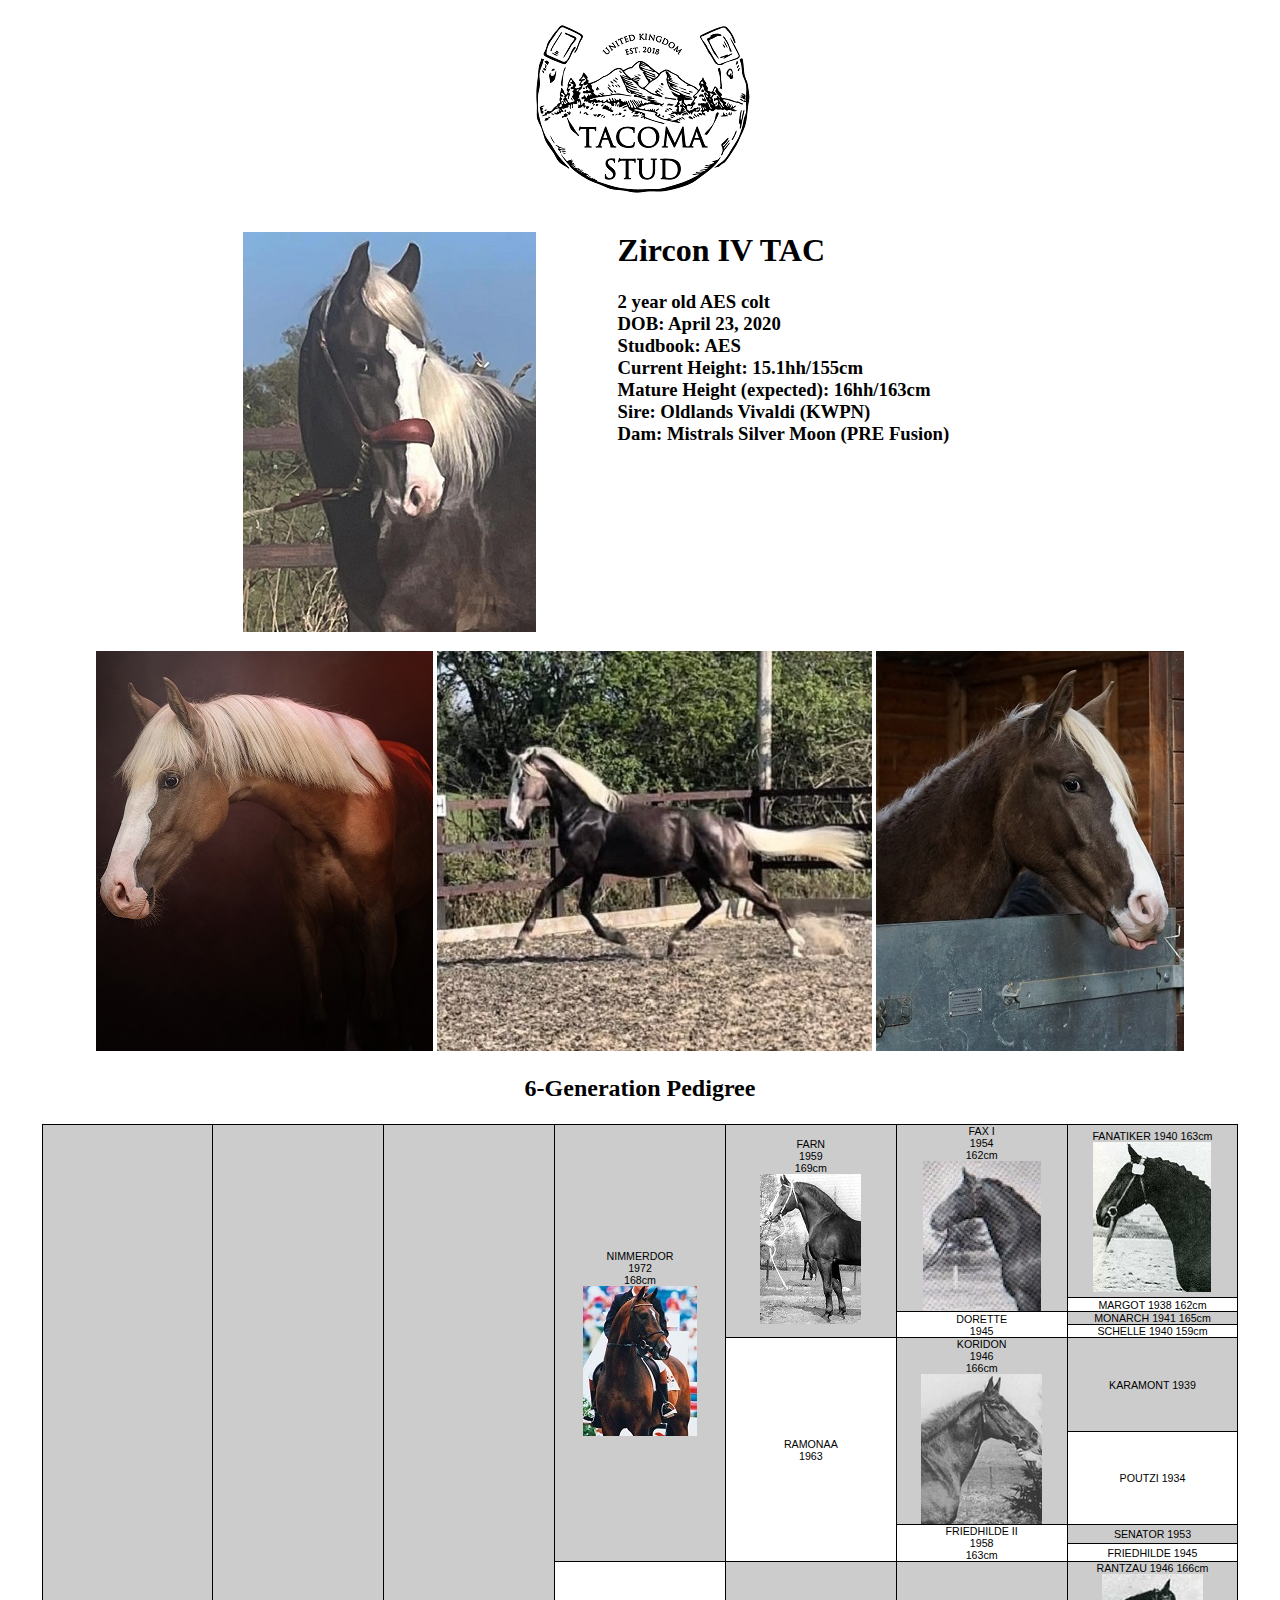
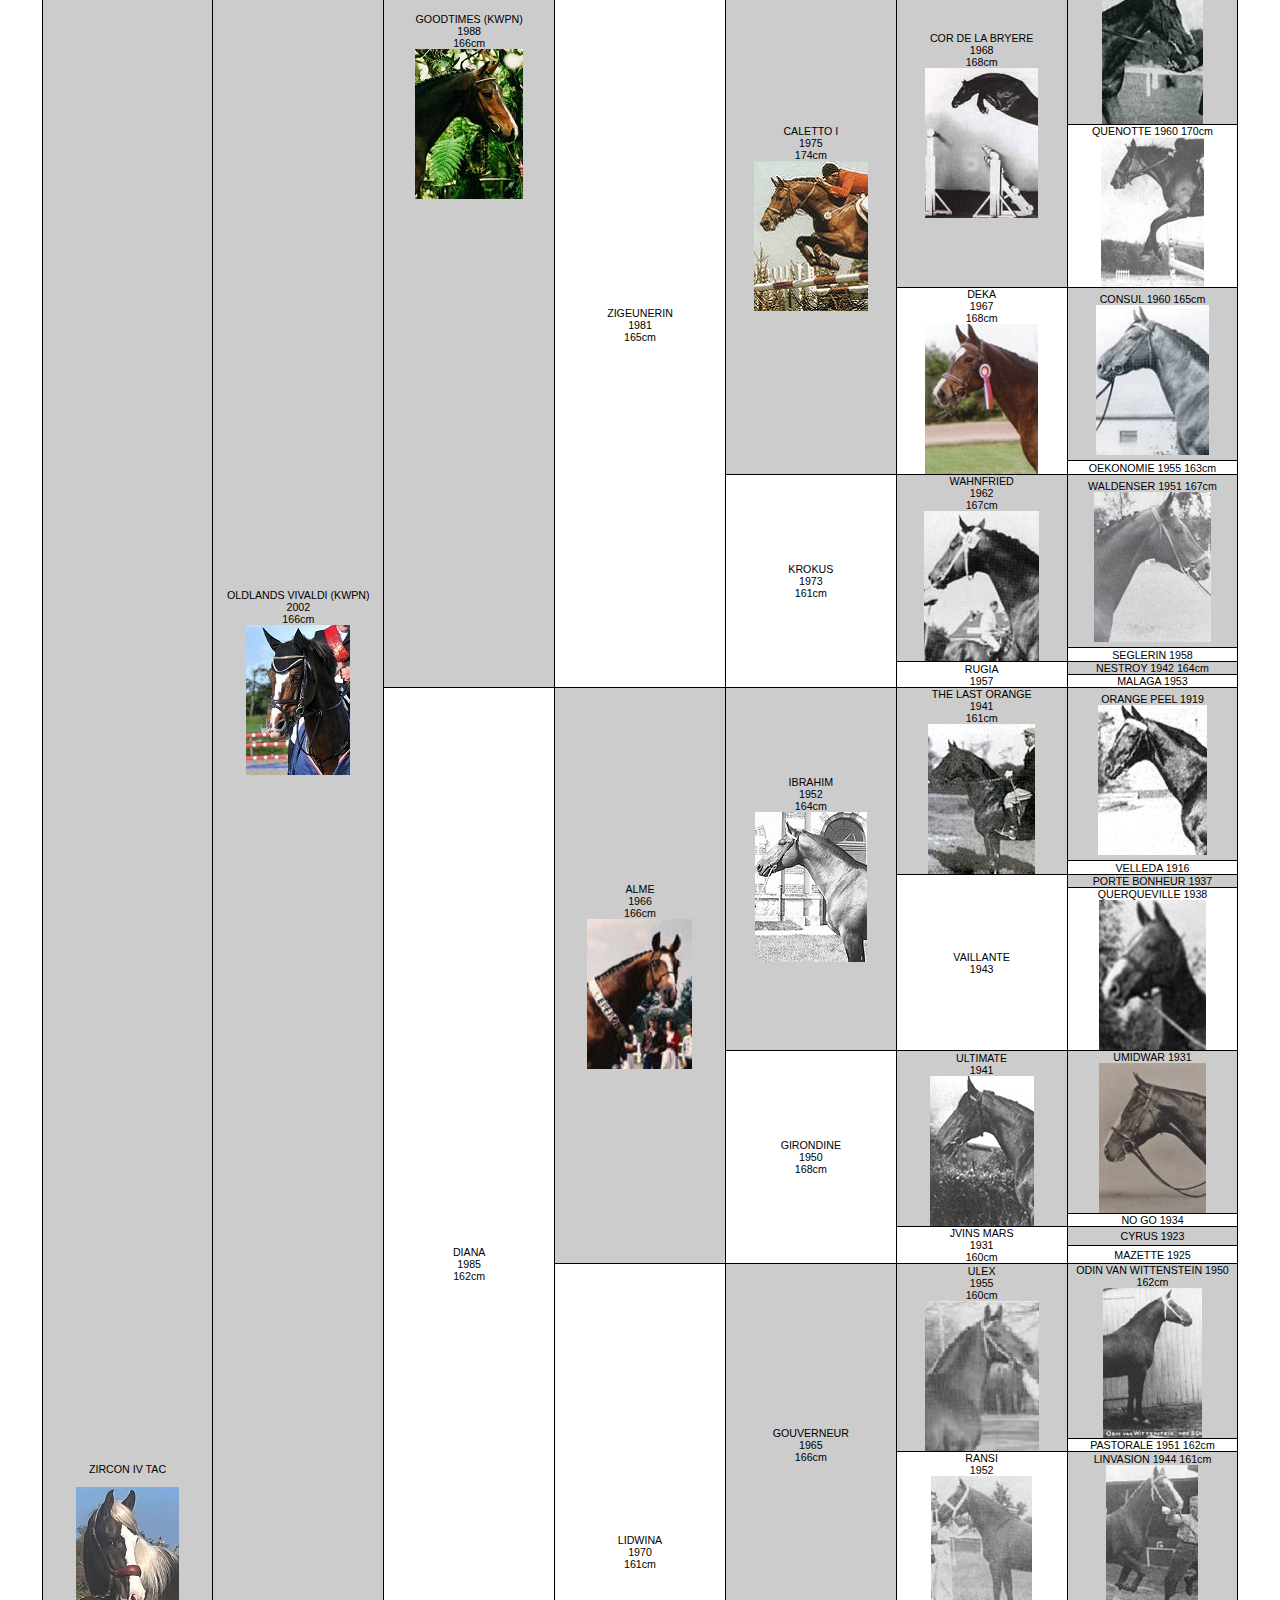
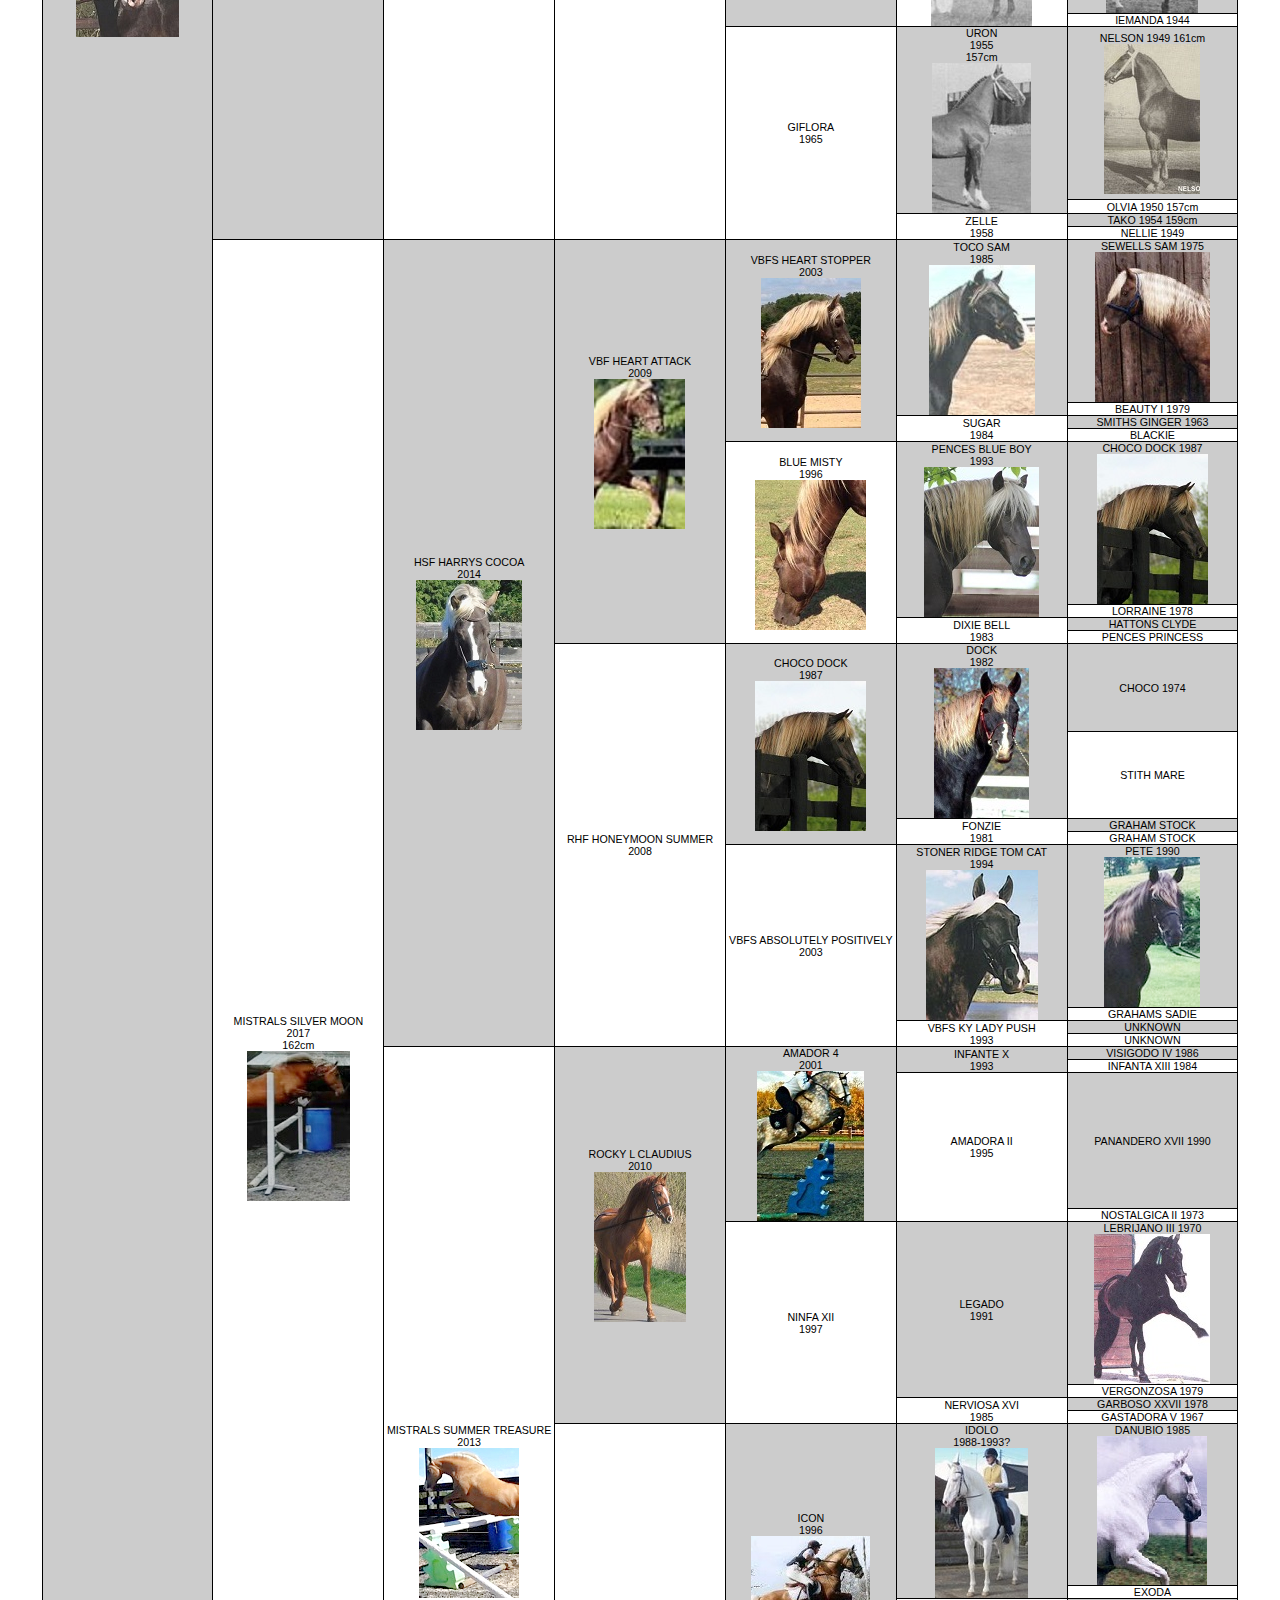
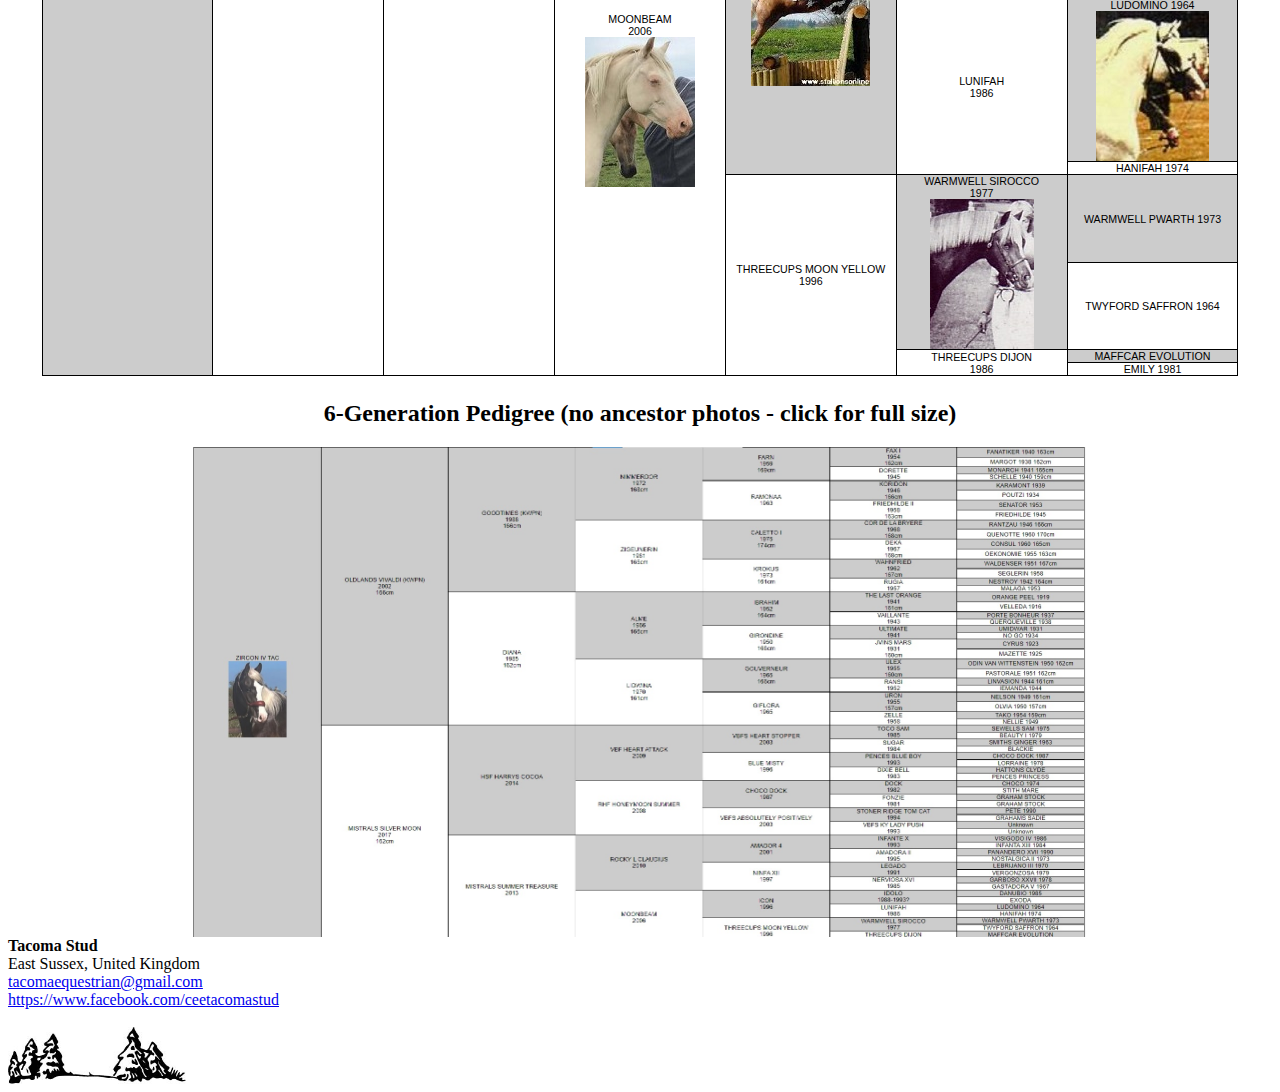
<file: horsepages/zuma/zuma.html>
<html>

<head>
<meta http-equiv="Content-Language" content="en-us">
<meta http-equiv="Content-Type" content="text/html; charset=windows-1252">


<title>Zircon IV TAC (AES Stallion) - Tacoma Stud</title>


</head>

<body>


<table dir="ltr" border="0" cellpadding="0" cellspacing="0" width="100%">
<tr><td valign="top">
<div align="center">



<h1><img src="../../images/tacoma_stud_horseshoe_logo_top.png" alt="" class="center"></h1><p>

<table border="0" width="800">
  <tr>
    <td><img border="0" src="../zuma/images/zuma_top_1.jpg"></td>

    <td valign="top">
        <h1>Zircon IV TAC</h1>
        <p>
		<h3>
        2 year old AES colt<br>
		<b>DOB</b>:  April 23, 2020<br>
		Studbook: AES<br>
		Current Height: 15.1hh/155cm<br>
		Mature Height (expected): 16hh/163cm<br>
		Sire: Oldlands Vivaldi (KWPN)<br>
		Dam:  Mistrals Silver Moon (PRE Fusion)<br>

		</h3>
	</td>
   </tr>


</table>


  <p>




<i></i>




<img border="0" src="../zuma/images/zuma_top_3.jpg">  <img border="0" src="../zuma/images/zuma_top_5.jpg"> <img border="0" src="../zuma/images/zuma_top_2.jpg">
<p>


<h2>6-Generation Pedigree</h2>



     <!-- Begin Pedigree Table -->

     <style>
	.male {
		background-color: #CCCCCC;
		color: #000000;
		font-family: Arial;
		font-size: 8pt;
		text-align: center;
		vertical-align: middle;
		border-collapse: collapse;
		border: 1px solid #000000;
	}

	.female {
		background-color: #FFFFFF;
		color: #000000;
		font-family: Arial;
		font-size: 8pt;
		text-align: center;
		vertical-align: middle;
		border-collapse: collapse;
		border: 1px solid #000000;
	}
     </style>

     <table border="0" cellpadding="0" width='95%'>
     <tr><td>
     <table style="border: 1px solid #000000; border-collapse: collapse;" border="1" cellpadding="0" cellspacing="0" width="100%">
     <tr>
	<td rowspan='64' width='14%' class='male'>ZIRCON IV TAC<br>
		<br>
		<img border="0" src="images/ped/zuma_ped_chart_photo_1.jpg">
	</td>
	<td rowspan='32' width='14%' class='male'>OLDLANDS VIVALDI (KWPN)<br>2002<br>166cm
		<br>
		<img border="0" src="images/ped/vivaldi_ped_chart_photo_1.jpg">
		</td>
	<td rowspan='16' width='14%' class='male'>GOODTIMES (KWPN)<br>1988<br>166cm
		<br>
		<img border="0" src="images/ped/goodtimes_ped_chart_photo_1.jpg">
		</td>
	<td rowspan='8' width='14%' class='male'>NIMMERDOR<br>1972<br>168cm
		<br>
		<img border="0" src="images/ped/nimmerdor_ped_chart_photo_3.jpg">
		</td>
	<td rowspan='4' width='14%' class='male'>FARN<br>1959<br>169cm
		<br>
		<img border="0" src="images/ped/farn_ped_chart_photo_2.jpg">
		</td>
	<td rowspan='2' width='14%' class='male'>FAX I<br>1954<br>162cm
		<br>
		<img border="0" src="images/ped/fax_ped_chart_photo_1.jpg">
		</td>
	<td rowspan='1' width='14%' class='male'>FANATIKER 1940 163cm
		<br>
		<img border="0" src="images/ped/fanatiker_ped_chart_photo_1.jpg">
		</td>
     </tr><tr>
	<td rowspan='1' width='14%' class='female'>MARGOT 1938 162cm</td>
     </tr><tr>
	<td rowspan='2' width='14%' class='female'>DORETTE<br>1945</td>
	<td rowspan='1' width='14%' class='male'>MONARCH 1941 165cm</td>
     </tr><tr>
	<td rowspan='1' width='14%' class='female'>SCHELLE 1940 159cm</td>
     </tr><tr>
	<td rowspan='4' width='14%' class='female'>RAMONAA<br>1963</td>
	<td rowspan='2' width='14%' class='male'>KORIDON<br>1946<br>166cm
		<br>
		<img border="0" src="images/ped/koridon_ped_chart_photo_3.jpg">
		</td>
	<td rowspan='1' width='14%' class='male'>KARAMONT 1939</td>
     </tr><tr>
	<td rowspan='1' width='14%' class='female'>POUTZI 1934</td>
     </tr><tr>
	<td rowspan='2' width='14%' class='female'>FRIEDHILDE II<br>1958<br>163cm</td>
	<td rowspan='1' width='14%' class='male'>SENATOR 1953</td>
     </tr><tr>
	<td rowspan='1' width='14%' class='female'>FRIEDHILDE 1945</td>
     </tr><tr>
	<td rowspan='8' width='14%' class='female'>ZIGEUNERIN<br>1981<br>165cm</td>
	<td rowspan='4' width='14%' class='male'>CALETTO I<br>1975<br>174cm
			<br>
		<img border="0" src="images/ped/caletto_ped_chart_photo_2.jpg">
		</td>
	<td rowspan='2' width='14%' class='male'>COR DE LA BRYERE<br>1968<br>168cm
		<br>
		<img border="0" src="images/ped/cor_de_la_bryere_ped_chart_photo_1.jpg">
		</td>
	<td rowspan='1' width='14%' class='male'>RANTZAU 1946 166cm
		<br>
		<img border="0" src="images/ped/rantzau_ped_chart_photo_1.jpg">
		</td>
     </tr><tr>
	<td rowspan='1' width='14%' class='female'>QUENOTTE 1960 170cm
		<br>
		<img border="0" src="images/ped/quenotte_ped_chart_photo_1.jpg">
		</td>
     </tr><tr>
	<td rowspan='2' width='14%' class='female'>DEKA<br>1967<br>168cm
		<br>
		<img border="0" src="images/ped/deka_ped_chart_photo_2.jpg">
		</td>
	<td rowspan='1' width='14%' class='male'>CONSUL 1960 165cm
		<br>
		<img border="0" src="images/ped/consul_ped_chart_photo_1.jpg">
		</td>
     </tr><tr>
	<td rowspan='1' width='14%' class='female'>OEKONOMIE 1955 163cm</td>
     </tr><tr>
	<td rowspan='4' width='14%' class='female'>KROKUS<br>1973<br>161cm</td>
	<td rowspan='2' width='14%' class='male'>WAHNFRIED<br>1962<br>167cm
		<br>
		<img border="0" src="images/ped/wahnfried_ped_chart_photo_1.jpg">
		</td>
	<td rowspan='1' width='14%' class='male'>WALDENSER 1951 167cm
		<br>
		<img border="0" src="images/ped/waldenser_ped_chart_photo_1.jpg">
		</td>
     </tr><tr>
	<td rowspan='1' width='14%' class='female'>SEGLERIN 1958</td>
     </tr><tr>
	<td rowspan='2' width='14%' class='female'>RUGIA<br>1957</td>
	<td rowspan='1' width='14%' class='male'>NESTROY 1942 164cm</td>
     </tr><tr>
	<td rowspan='1' width='14%' class='female'>MALAGA 1953</td>
     </tr><tr>
	<td rowspan='16' width='14%' class='female'>DIANA<br>1985<br>162cm</td>
	<td rowspan='8' width='14%' class='male'>ALME<br>1966<br>166cm
		<br>
		<img border="0" src="images/ped/alme_ped_chart_photo_3.jpg">
		</td>
	<td rowspan='4' width='14%' class='male'>IBRAHIM<br>1952<br>164cm
		<br>
		<img border="0" src="images/ped/ibrahim_ped_chart_photo_1.jpg">
		</td>
	<td rowspan='2' width='14%' class='male'>THE LAST ORANGE<br>1941<br>161cm
		<br>
		<img border="0" src="images/ped/the_last_orange_ped_chart_photo_1.jpg">
		</td>
	<td rowspan='1' width='14%' class='male'>ORANGE PEEL 1919
		<br>
		<img border="0" src="images/ped/orange_peel_ped_chart_photo_1.jpg">
		</td>
     </tr><tr>
	<td rowspan='1' width='14%' class='female'>VELLEDA 1916</td>
     </tr><tr>
	<td rowspan='2' width='14%' class='female'>VAILLANTE<br>1943</td>
	<td rowspan='1' width='14%' class='male'>PORTE BONHEUR 1937</td>
     </tr><tr>
	<td rowspan='1' width='14%' class='female'>QUERQUEVILLE 1938
		<br>
		<img border="0" src="images/ped/querqueville_ped_chart_photo_1.jpg">
		</td>
     </tr><tr>
	<td rowspan='4' width='14%' class='female'>GIRONDINE<br>1950<br>168cm</td>
	<td rowspan='2' width='14%' class='male'>ULTIMATE<br>1941
		<br>
		<img border="0" src="images/ped/ultimate_ped_chart_photo_1.jpg">
		</td>
	<td rowspan='1' width='14%' class='male'>UMIDWAR 1931
		<br>
		<img border="0" src="images/ped/umidwar_ped_chart_photo_1.jpg">
		</td>
     </tr><tr>
	<td rowspan='1' width='14%' class='female'>NO GO 1934</td>
     </tr><tr>
	<td rowspan='2' width='14%' class='female'>JVINS MARS<br>1931<br>160cm</td>
	<td rowspan='1' width='14%' class='male'>CYRUS 1923</td>
     </tr><tr>
	<td rowspan='1' width='14%' class='female'>MAZETTE 1925</td>
     </tr><tr>
	<td rowspan='8' width='14%' class='female'>LIDWINA<br>1970<br>161cm</td>
	<td rowspan='4' width='14%' class='male'>GOUVERNEUR<br>1965<br>166cm</td>
	<td rowspan='2' width='14%' class='male'>ULEX<br>1955<br>160cm
		<br>
		<img border="0" src="images/ped/ulex_ped_chart_photo_1.jpg">
		</td>
	<td rowspan='1' width='14%' class='male'>ODIN VAN WITTENSTEIN 1950 162cm
		<br>
		<img border="0" src="images/ped/odin_van_wittenstein_ped_chart_photo_1.jpg">
		</td>
     </tr><tr>
	<td rowspan='1' width='14%' class='female'>PASTORALE 1951 162cm</td>
     </tr><tr>
	<td rowspan='2' width='14%' class='female'>RANSI<br>1952
		<br>
		<img border="0" src="images/ped/ransi_ped_chart_photo_1.jpg">
	</td>
	<td rowspan='1' width='14%' class='male'>LINVASION 1944 161cm
		<br>
		<img border="0" src="images/ped/linvasion_ped_chart_photo_1.jpg">
		</td>
     </tr><tr>
	<td rowspan='1' width='14%' class='female'>IEMANDA 1944</td>
     </tr><tr>
	<td rowspan='4' width='14%' class='female'>GIFLORA<br>1965</td>
	<td rowspan='2' width='14%' class='male'>URON<br>1955<br>157cm
		<br>
		<img border="0" src="images/ped/uron_ped_chart_photo_1.jpg">
		</td>
	<td rowspan='1' width='14%' class='male'>NELSON 1949 161cm
		<br>
		<img border="0" src="images/ped/nelson_ped_chart_photo_2.jpg">
		</td>
     </tr><tr>
	<td rowspan='1' width='14%' class='female'>OLVIA 1950 157cm</td>
     </tr><tr>
	<td rowspan='2' width='14%' class='female'>ZELLE <br>1958</td>
	<td rowspan='1' width='14%' class='male'>TAKO 1954 159cm</td>
     </tr><tr>
	<td rowspan='1' width='14%' class='female'>NELLIE 1949</td>
     </tr><tr>
	<td rowspan='32' width='14%' class='female'>MISTRALS SILVER MOON<br>2017<br>162cm
		<br>
		<img border="0" src="images/ped/mistrals_silver_moon_ped_chart_photo_1.jpg">
		</td>
	<td rowspan='16' width='14%' class='male'>HSF HARRYS COCOA<br>2014
		<br>
		<img border="0" src="images/ped/hsf_harrys_cocoa_ped_chart_photo_2.jpg">
		</td>
	<td rowspan='8' width='14%' class='male'>VBF HEART ATTACK<br>2009
		<br>
		<img border="0" src="images/ped/vbf_heart_attack_ped_chart_photo_1.jpg">
		</td>
	<td rowspan='4' width='14%' class='male'>VBFS HEART STOPPER<br>2003
		<br>
		<img border="0" src="images/ped/vbfs_heart_stopper_ped_chart_photo_1.jpg">
		</td>
	<td rowspan='2' width='14%' class='male'>TOCO SAM<br>1985
    	<br>
		<img border="0" src="images/ped/toco_sam_ped_chart_photo_4.jpg">
		</td>
	<td rowspan='1' width='14%' class='male'>SEWELLS SAM 1975
		<br>
		<img border="0" src="images/ped/sewells_sam_ped_chart_photo_2.jpg">
		</td>
     </tr><tr>
	<td rowspan='1' width='14%' class='female'>BEAUTY I 1979</td>
     </tr><tr>
	<td rowspan='2' width='14%' class='female'>SUGAR <br>1984</td>
	<td rowspan='1' width='14%' class='male'>SMITHS GINGER 1963</td>
     </tr><tr>
	<td rowspan='1' width='14%' class='female'>BLACKIE</td>
     </tr><tr>
	<td rowspan='4' width='14%' class='female'>BLUE MISTY<br>1996
		<br>
		<img border="0" src="images/ped/blue_misty_ped_chart_photo_3.jpg">
		</td>
	<td rowspan='2' width='14%' class='male'>PENCES BLUE BOY<br>1993
		<br>
		<img border="0" src="images/ped/pences_blue_boy_ped_chart_photo_2.jpg">
		</td>
	<td rowspan='1' width='14%' class='male'>CHOCO DOCK 1987
		<br>
		<img border="0" src="images/ped/choco_dock_ped_chart_photo_2.jpg">
		</td>
     </tr><tr>
	<td rowspan='1' width='14%' class='female'>LORRAINE 1978</td>
     </tr><tr>
	<td rowspan='2' width='14%' class='female'>DIXIE BELL <br>1983</td>
	<td rowspan='1' width='14%' class='male'>HATTONS CLYDE</td>
     </tr><tr>
	<td rowspan='1' width='14%' class='female'>PENCES PRINCESS</td>
     </tr><tr>
	<td rowspan='8' width='14%' class='female'>RHF HONEYMOON SUMMER<br>2008</td>
	<td rowspan='4' width='14%' class='male'>CHOCO DOCK <br>1987
		<br>
		<img border="0" src="images/ped/choco_dock_ped_chart_photo_2.jpg">
		</td>
	<td rowspan='2' width='14%' class='male'>DOCK<br>1982
		<br>
		<img border="0" src="images/ped/dock_ped_char_photo_3.jpg">
		</td>
	<td rowspan='1' width='14%' class='male'>CHOCO 1974</td>
     </tr><tr>
	<td rowspan='1' width='14%' class='female'>STITH MARE</td>
     </tr><tr>
	<td rowspan='2' width='14%' class='female'>FONZIE<br>1981</td>
	<td rowspan='1' width='14%' class='male'>GRAHAM STOCK</td>
     </tr><tr>
	<td rowspan='1' width='14%' class='female'>GRAHAM STOCK</td>
     </tr><tr>
	<td rowspan='4' width='14%' class='female'>VBFS ABSOLUTELY POSITIVELY<br>2003</td>
	<td rowspan='2' width='14%' class='male'>STONER RIDGE TOM CAT<br>1994
		<br>
		<img border="0" src="images/ped/stoner_ridge_tom_cat_ped_chart_photo_2.jpg">
		</td>
	<td rowspan='1' width='14%' class='male'>PETE 1990
			<br>
		<img border="0" src="images/ped/pete_ped_chart_photo_1.jpg">
		</td>
     </tr><tr>
	<td rowspan='1' width='14%' class='female'>GRAHAMS SADIE</td>
     </tr><tr>
	<td rowspan='2' width='14%' class='female'>VBFS KY LADY PUSH<br>1993</td>
	<td rowspan='1' width='14%' class='male'>UNKNOWN</td>
     </tr><tr>
	<td rowspan='1' width='14%' class='female'>UNKNOWN</td>
     </tr><tr>
	<td rowspan='16' width='14%' class='female'>MISTRALS SUMMER TREASURE<br>2013
		<br>
		<img border="0" src="images/ped/mistrals_summer_treasure_ped_chart_photo_2.jpg">
		</td>
	<td rowspan='8' width='14%' class='male'>ROCKY L CLAUDIUS<br>2010
		<br>
		<img border="0" src="images/ped/rocky_l_claudius_ped_chart_photo_1.jpg">
		</td>
	<td rowspan='4' width='14%' class='male'>AMADOR 4<br>2001
		<br>
		<img border="0" src="images/ped/amador_4_ped_chart_photo_1.jpg">
		</td>
	<td rowspan='2' width='14%' class='male'>INFANTE X<br>1993</td>
	<td rowspan='1' width='14%' class='male'>VISIGODO IV 1986</td>
     </tr><tr>
	<td rowspan='1' width='14%' class='female'>INFANTA XIII 1984</td>
     </tr><tr>
	<td rowspan='2' width='14%' class='female'>AMADORA II<br>1995</td>
	<td rowspan='1' width='14%' class='male'>PANANDERO XVII 1990</td>
     </tr><tr>
	<td rowspan='1' width='14%' class='female'>NOSTALGICA II 1973</td>
     </tr><tr>
	<td rowspan='4' width='14%' class='female'>NINFA XII<br>1997</td>
	<td rowspan='2' width='14%' class='male'>LEGADO<br>1991</td>
	<td rowspan='1' width='14%' class='male'>LEBRIJANO III 1970
		<br>
		<img border="0" src="images/ped/lebrijano_iii_ped_chart_photo_1.jpg">
		</td>
     </tr><tr>
	<td rowspan='1' width='14%' class='female'>VERGONZOSA 1979</td>
     </tr><tr>
	<td rowspan='2' width='14%' class='female'>NERVIOSA XVI<br>1985</td>
	<td rowspan='1' width='14%' class='male'>GARBOSO XXVII 1978</td>
     </tr><tr>
	<td rowspan='1' width='14%' class='female'>GASTADORA V 1967</td>
     </tr><tr>
	<td rowspan='8' width='14%' class='female'>MOONBEAM<br>2006
		<br>
		<img border="0" src="images/ped/moonbeam_ped_chart_photo_1.jpg">
	</td>
	<td rowspan='4' width='14%' class='male'>ICON<br>1996
		<br>
		<img border="0" src="images/ped/icon_ped_chart_photo_2.jpg">
		</td>
	<td rowspan='2' width='14%' class='male'>IDOLO<br>1988-1993?
		<br>
		<img border="0" src="images/ped/idolo_ped_chart_photo_3.jpg">
		</td>
	<td rowspan='1' width='14%' class='male'>DANUBIO 1985
		<br>
		<img border="0" src="images/ped/danubio_iii_ped_chart_photo_1.jpg">
		</td>
     </tr><tr>
	<td rowspan='1' width='14%' class='female'>EXODA</td>
     </tr><tr>
	<td rowspan='2' width='14%' class='female'>LUNIFAH<br>1986</td>
	<td rowspan='1' width='14%' class='male'>LUDOMINO 1964
		<br>
		<img border="0" src="images/ped/ludomino_ped_chart_photo_2.jpg">
		</td>
     </tr><tr>
	<td rowspan='1' width='14%' class='female'>HANIFAH 1974</td>
     </tr><tr>
	<td rowspan='4' width='14%' class='female'>THREECUPS MOON YELLOW<br>1996</td>
	<td rowspan='2' width='14%' class='male'>WARMWELL SIROCCO<br>1977
		<br>
		<img border="0" src="images/ped/warmwell_sirocco_ped_chart_photo_1.jpg">
		</td>
	<td rowspan='1' width='14%' class='male'>WARMWELL PWARTH 1973</td>
     </tr><tr>
	<td rowspan='1' width='14%' class='female'>TWYFORD SAFFRON 1964</td>
     </tr><tr>
	<td rowspan='2' width='14%' class='female'>THREECUPS DIJON<br>1986</td>
	<td rowspan='1' width='14%' class='male'>MAFFCAR EVOLUTION</td>
     </tr><tr>
	<td rowspan='1' width='14%' class='female'>EMILY 1981</td>
     </tr><tr>
     </table>
     </td><tr>
     </table>

    <!-- End Pedigree Table -->








<h2>6-Generation Pedigree (no ancestor photos - click for full size)</h2><p>

   <a href="../images/zuma/ped/zuma_pedigree_6_gen.jpg">
   <img border="0" src="images/ped/zuma_pedigree_6_gen.jpg" height="490" width="900">
   </a>
<p>
</div>




<div align="center">









<!-- End of main page body table -->
 </td>
 </tr>
 </table>




<!-- Footer -->
					<footer id="footer">

						<b>Tacoma Stud</b><br>
						East Sussex, United Kingdom<br>
						<a href="mailto:tacomaequestrian@gmail.com"><u> tacomaequestrian@gmail.com</u></a><br>
						<a  href="https://www.facebook.com/ceetacomastud"><u>https://www.facebook.com/ceetacomastud</u><br>

						<br><img src="../../images/trees_footer.jpg" width = "178" height = "57" alt="" class="center"/>


					</footer>

</body>

</html>
</file>
